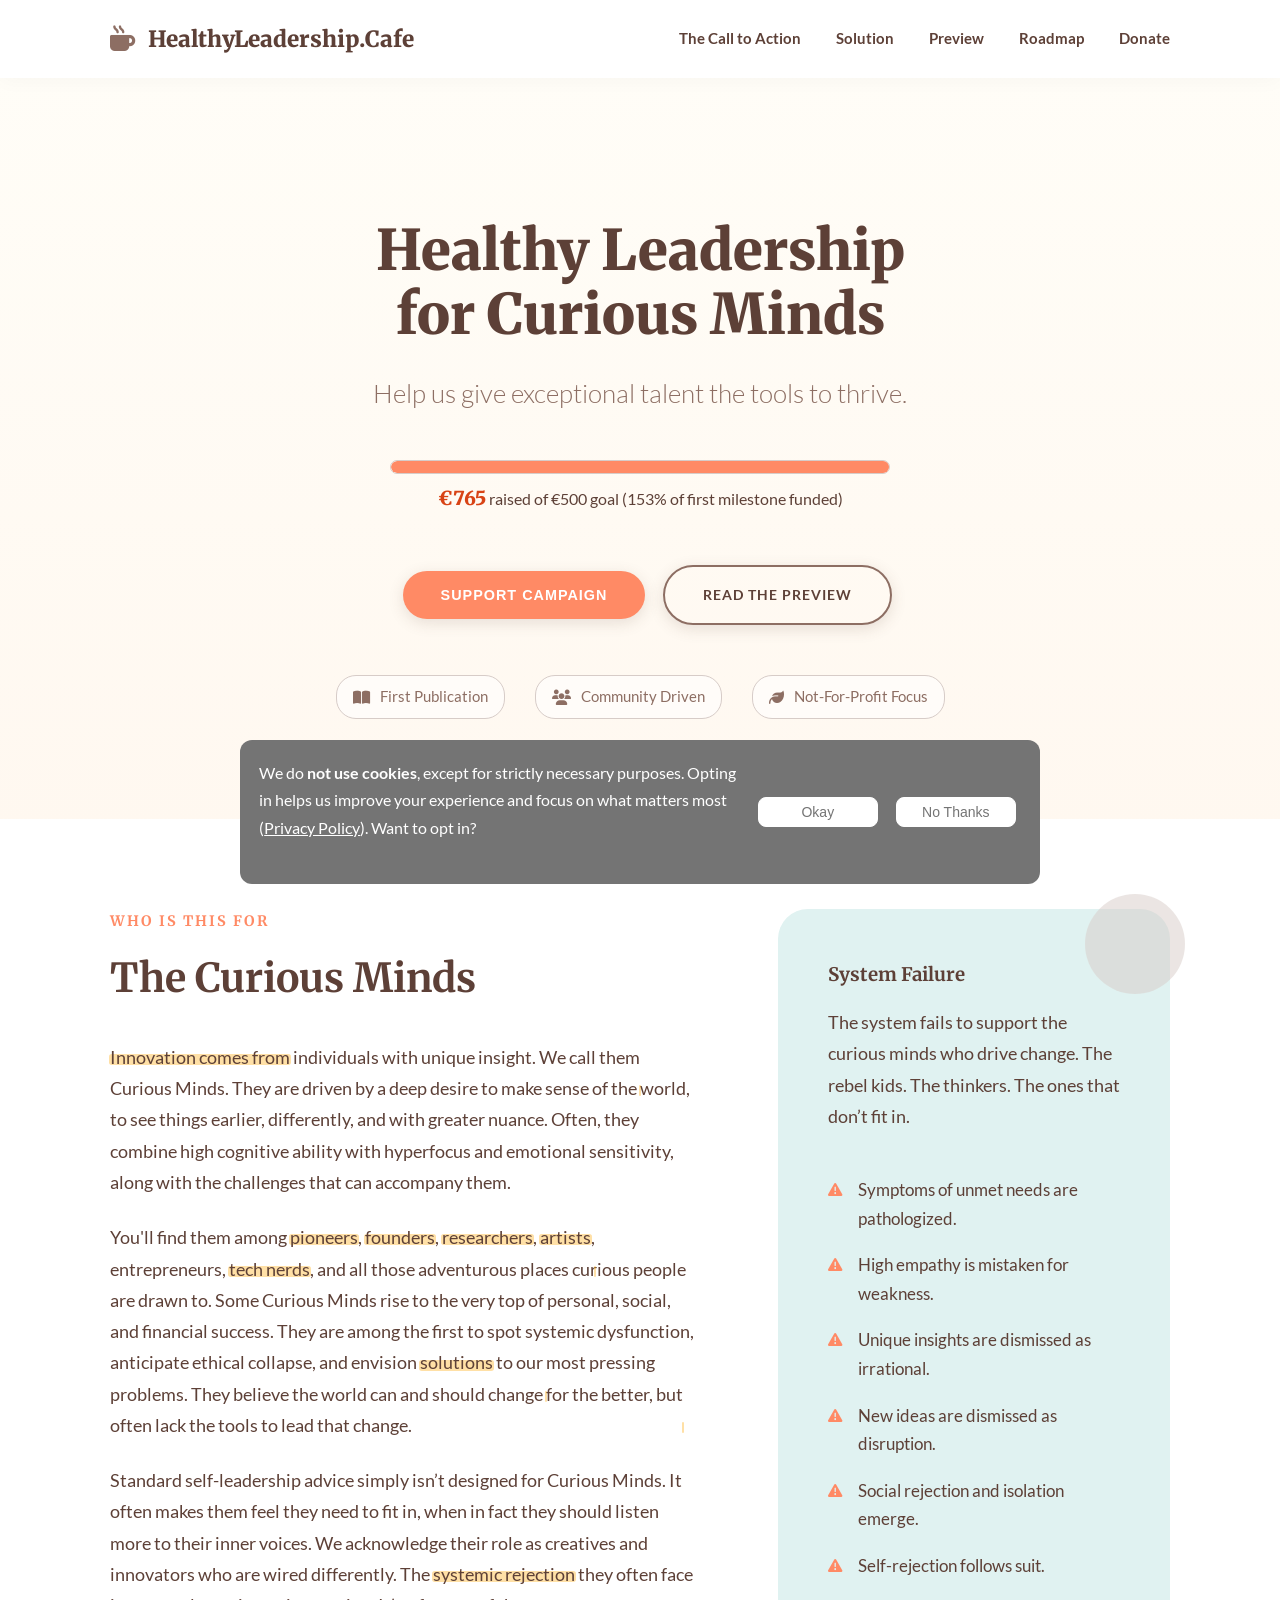
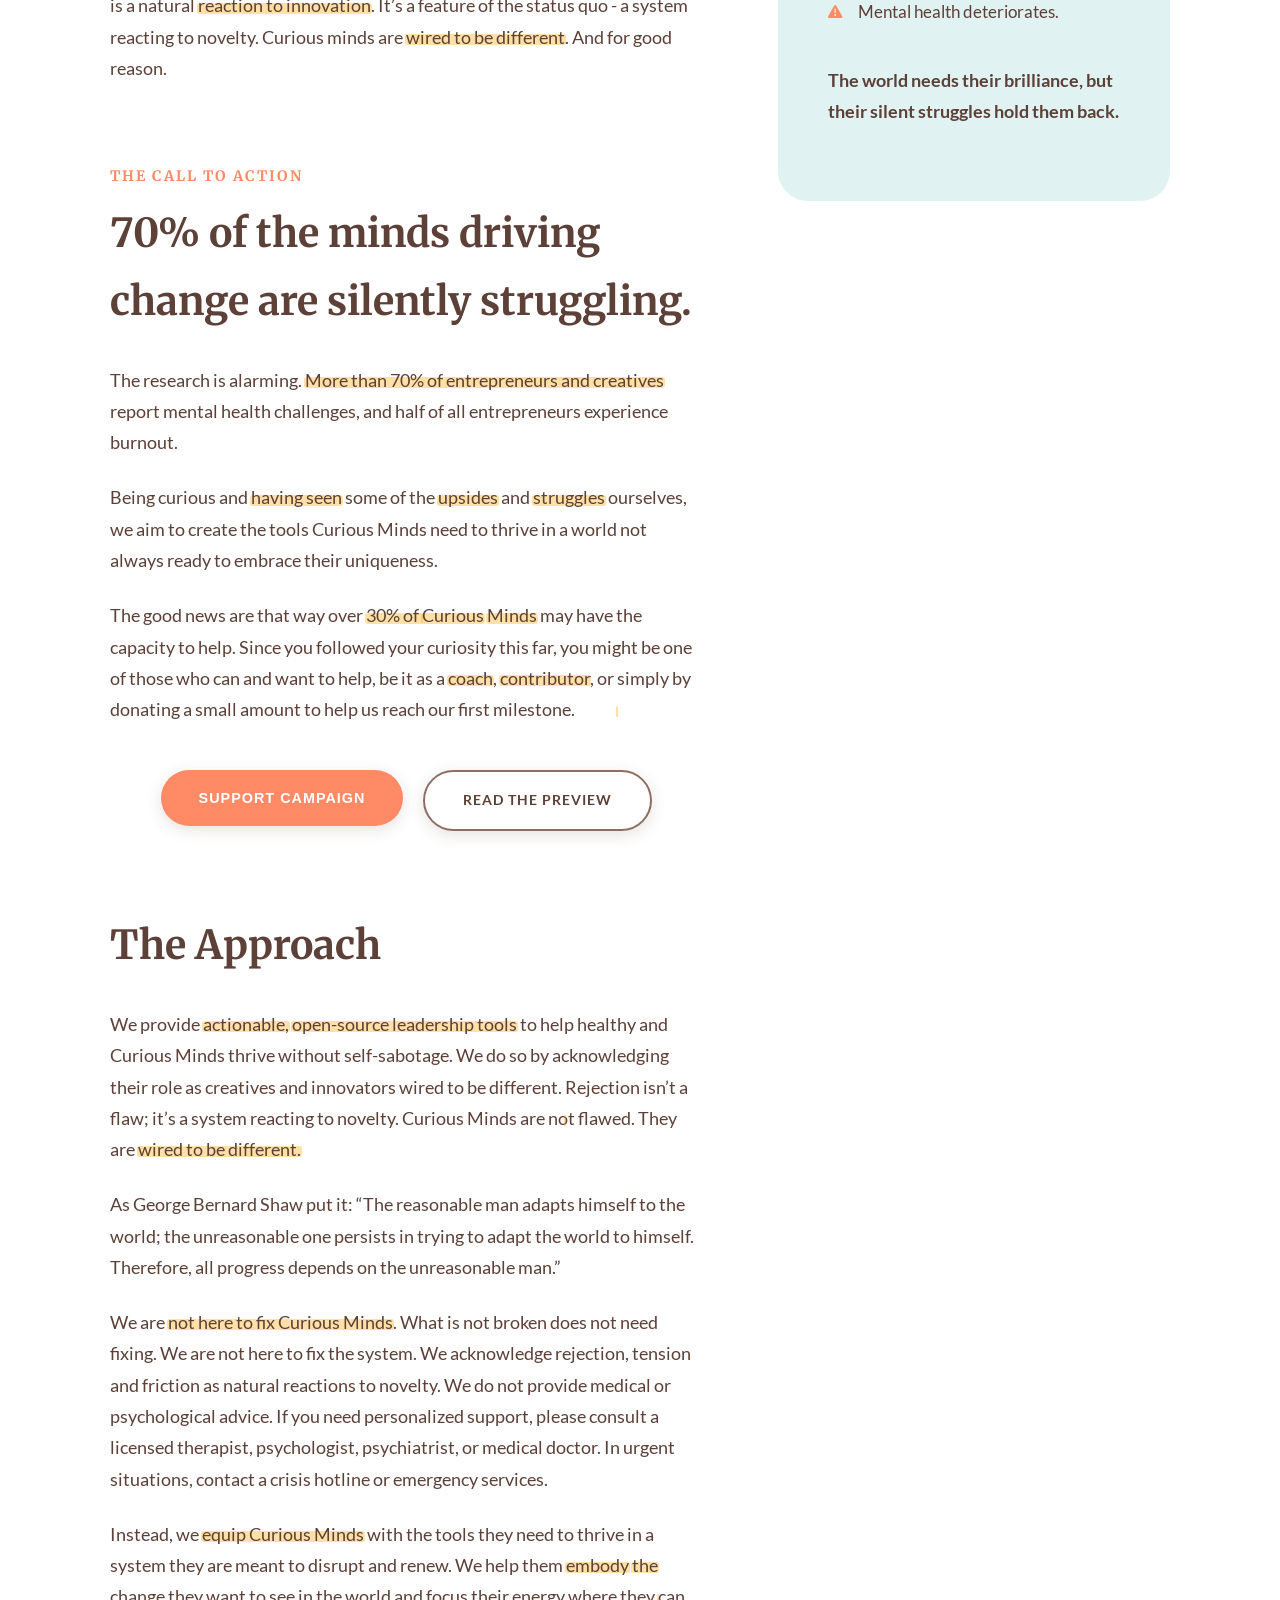
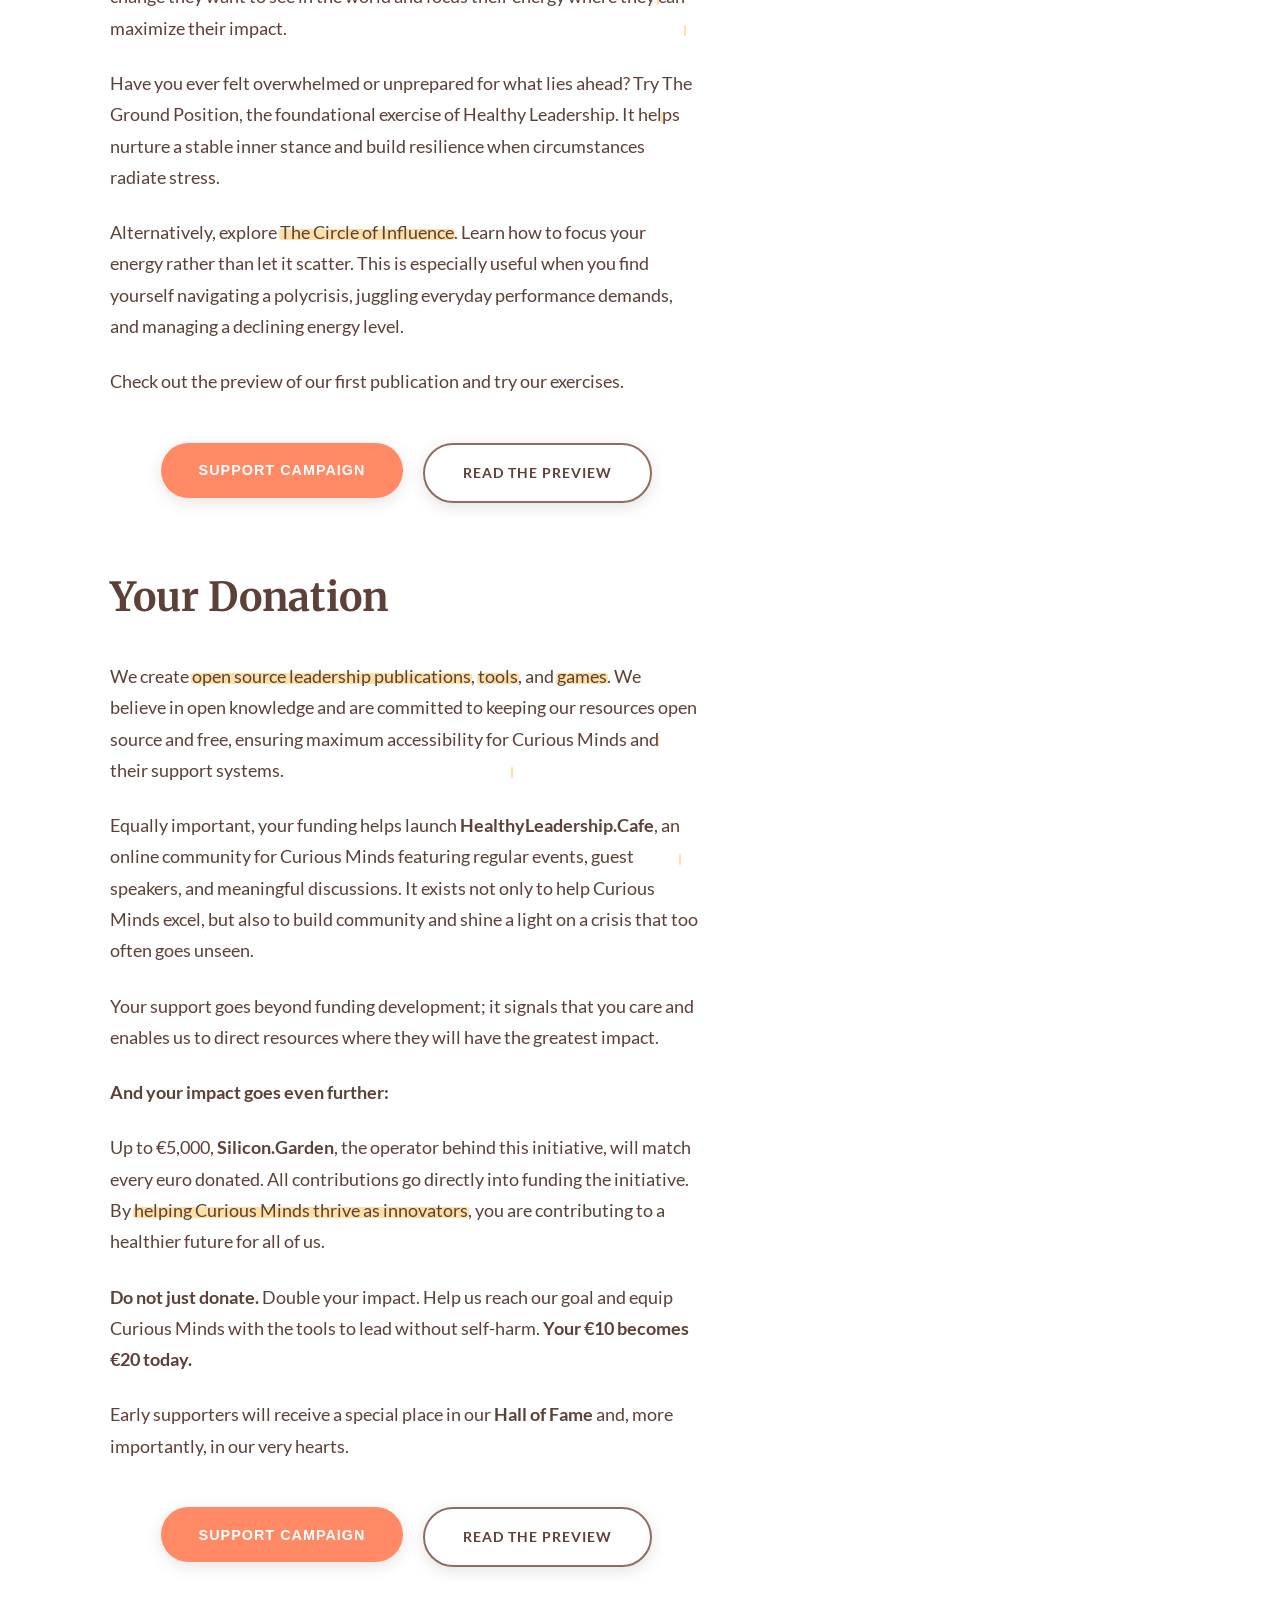
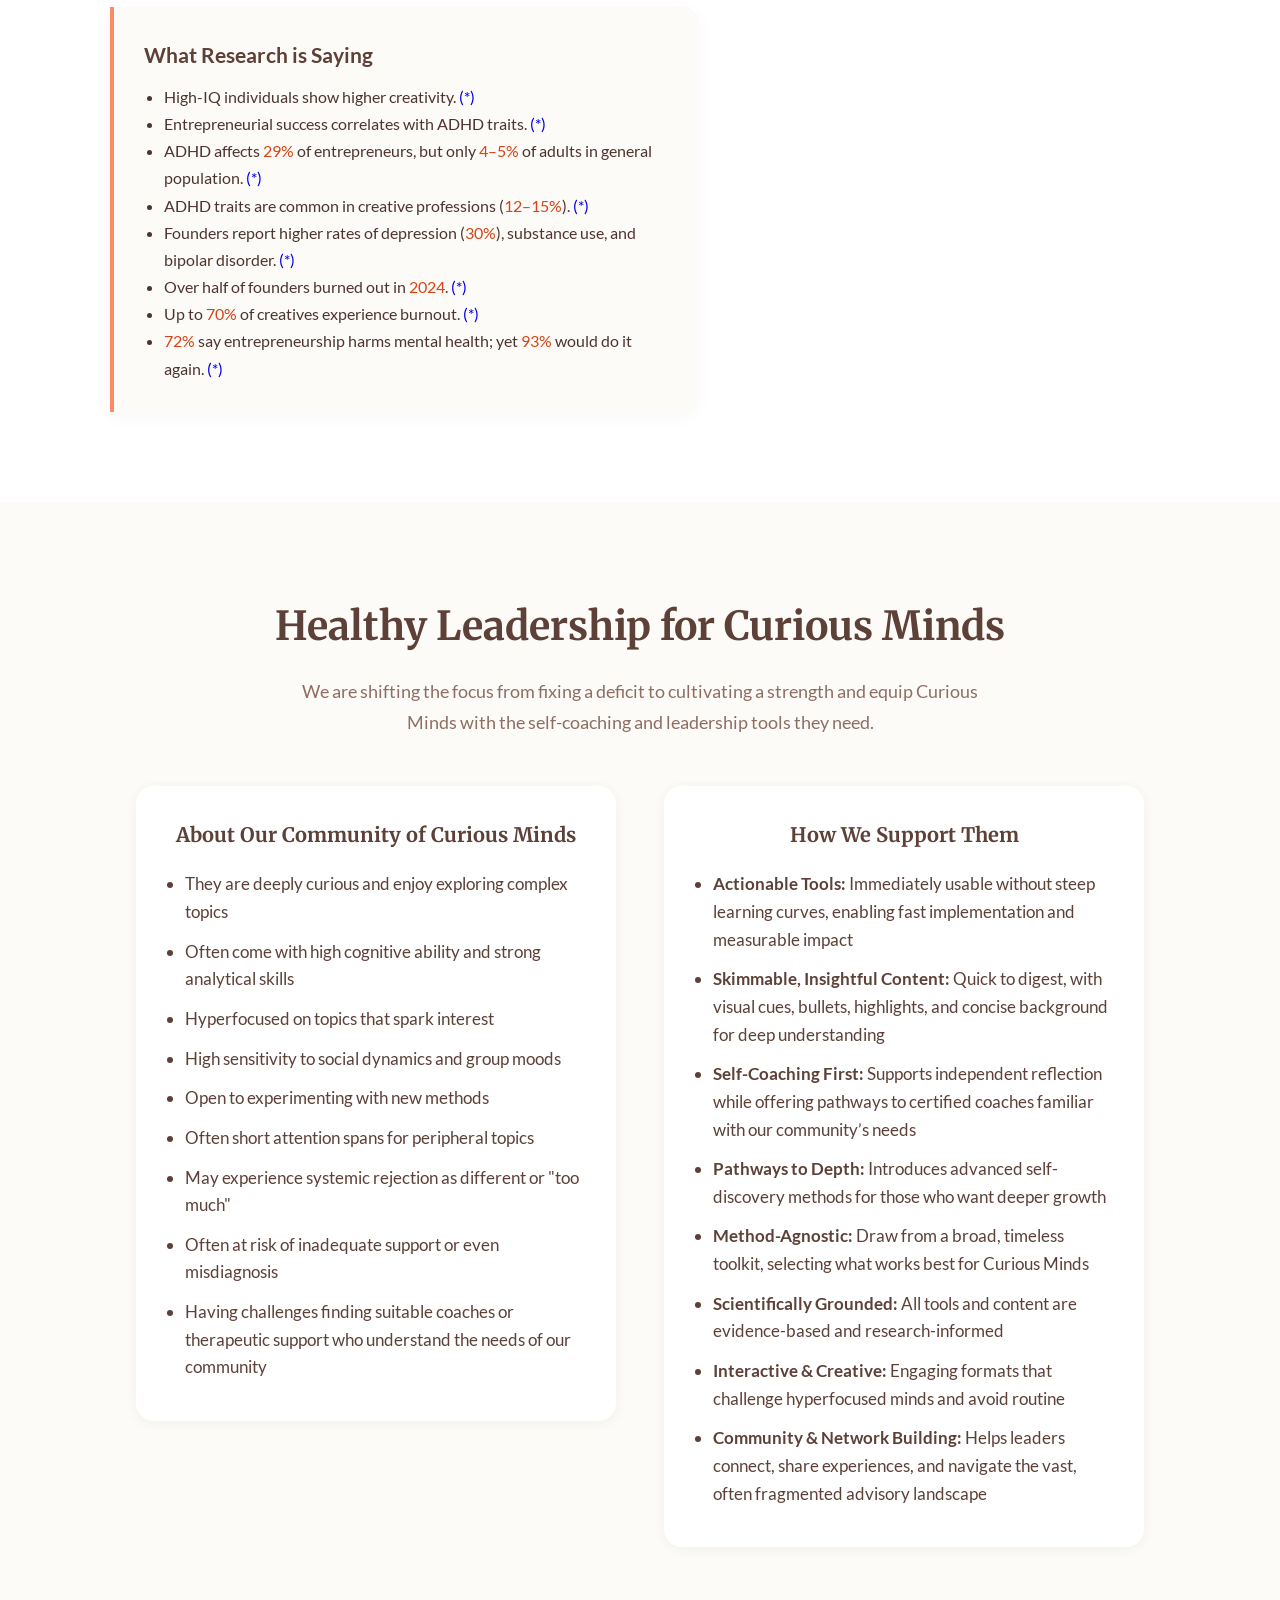
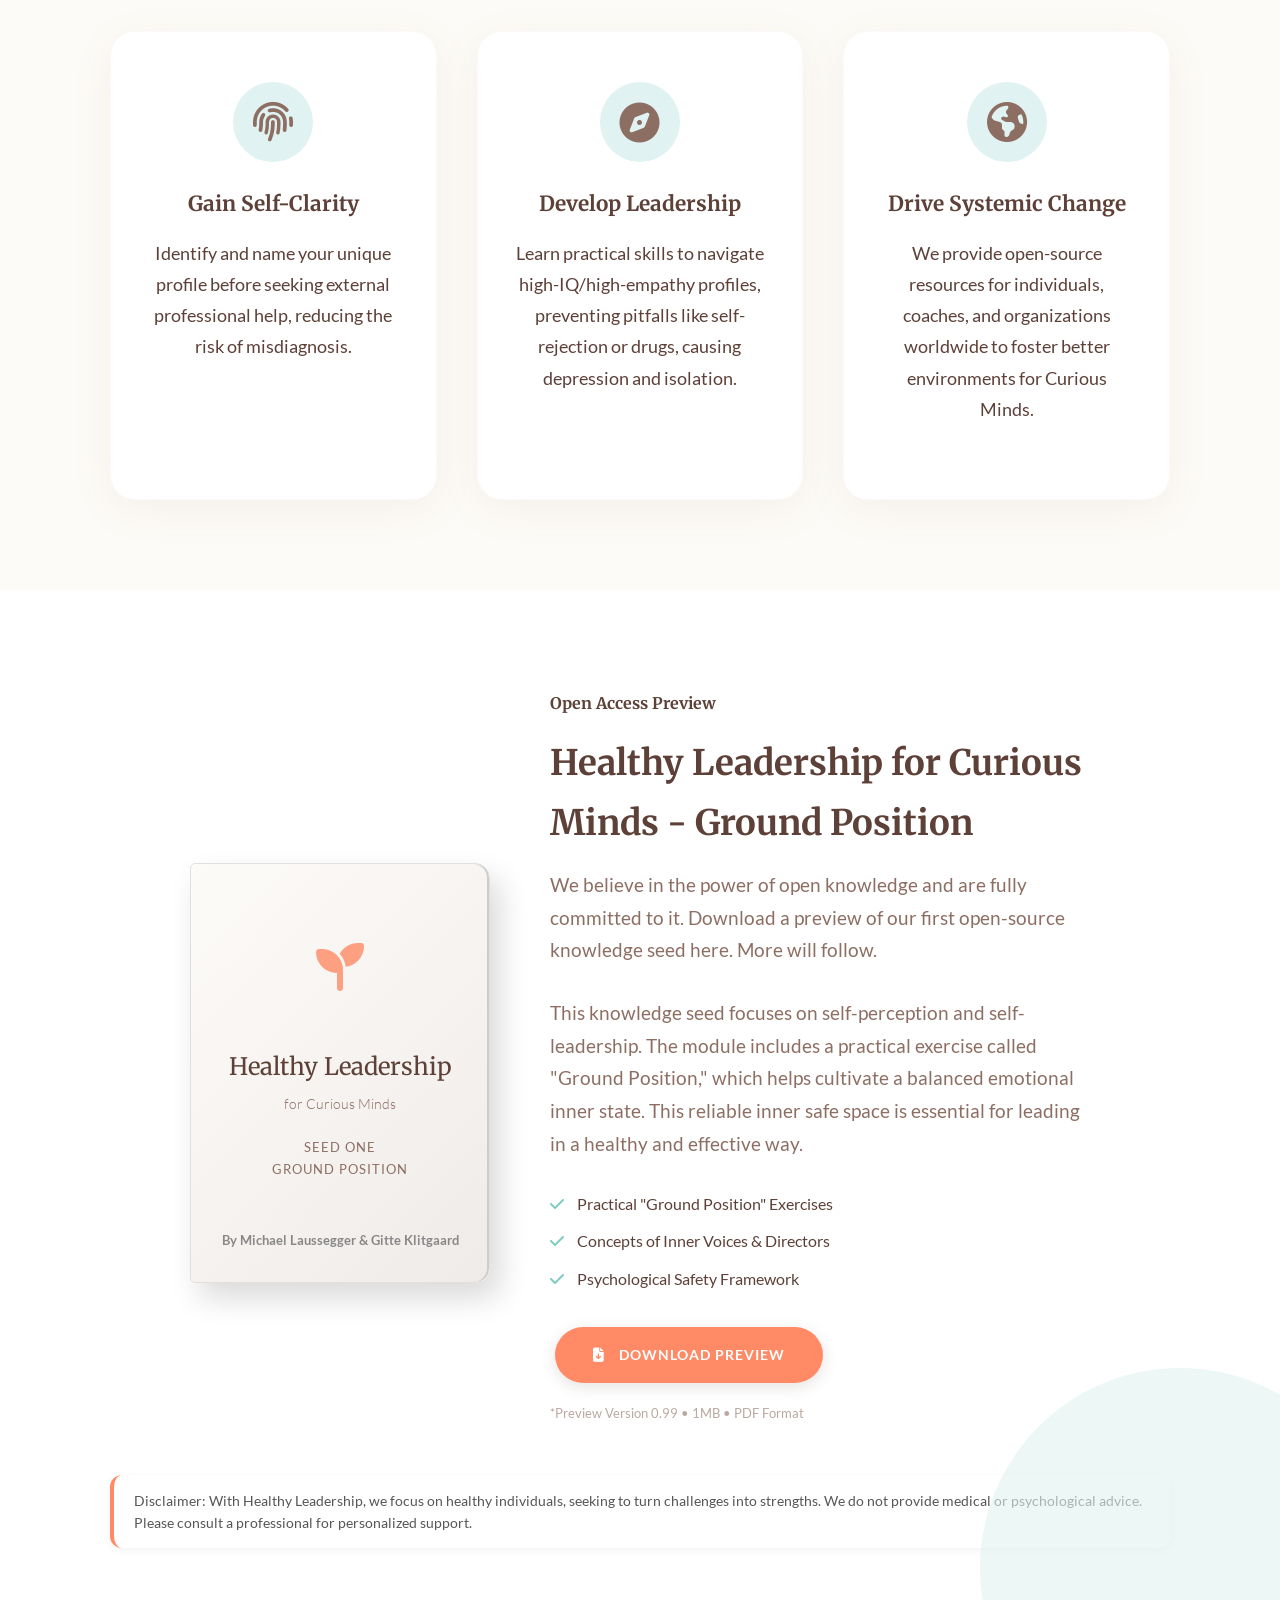
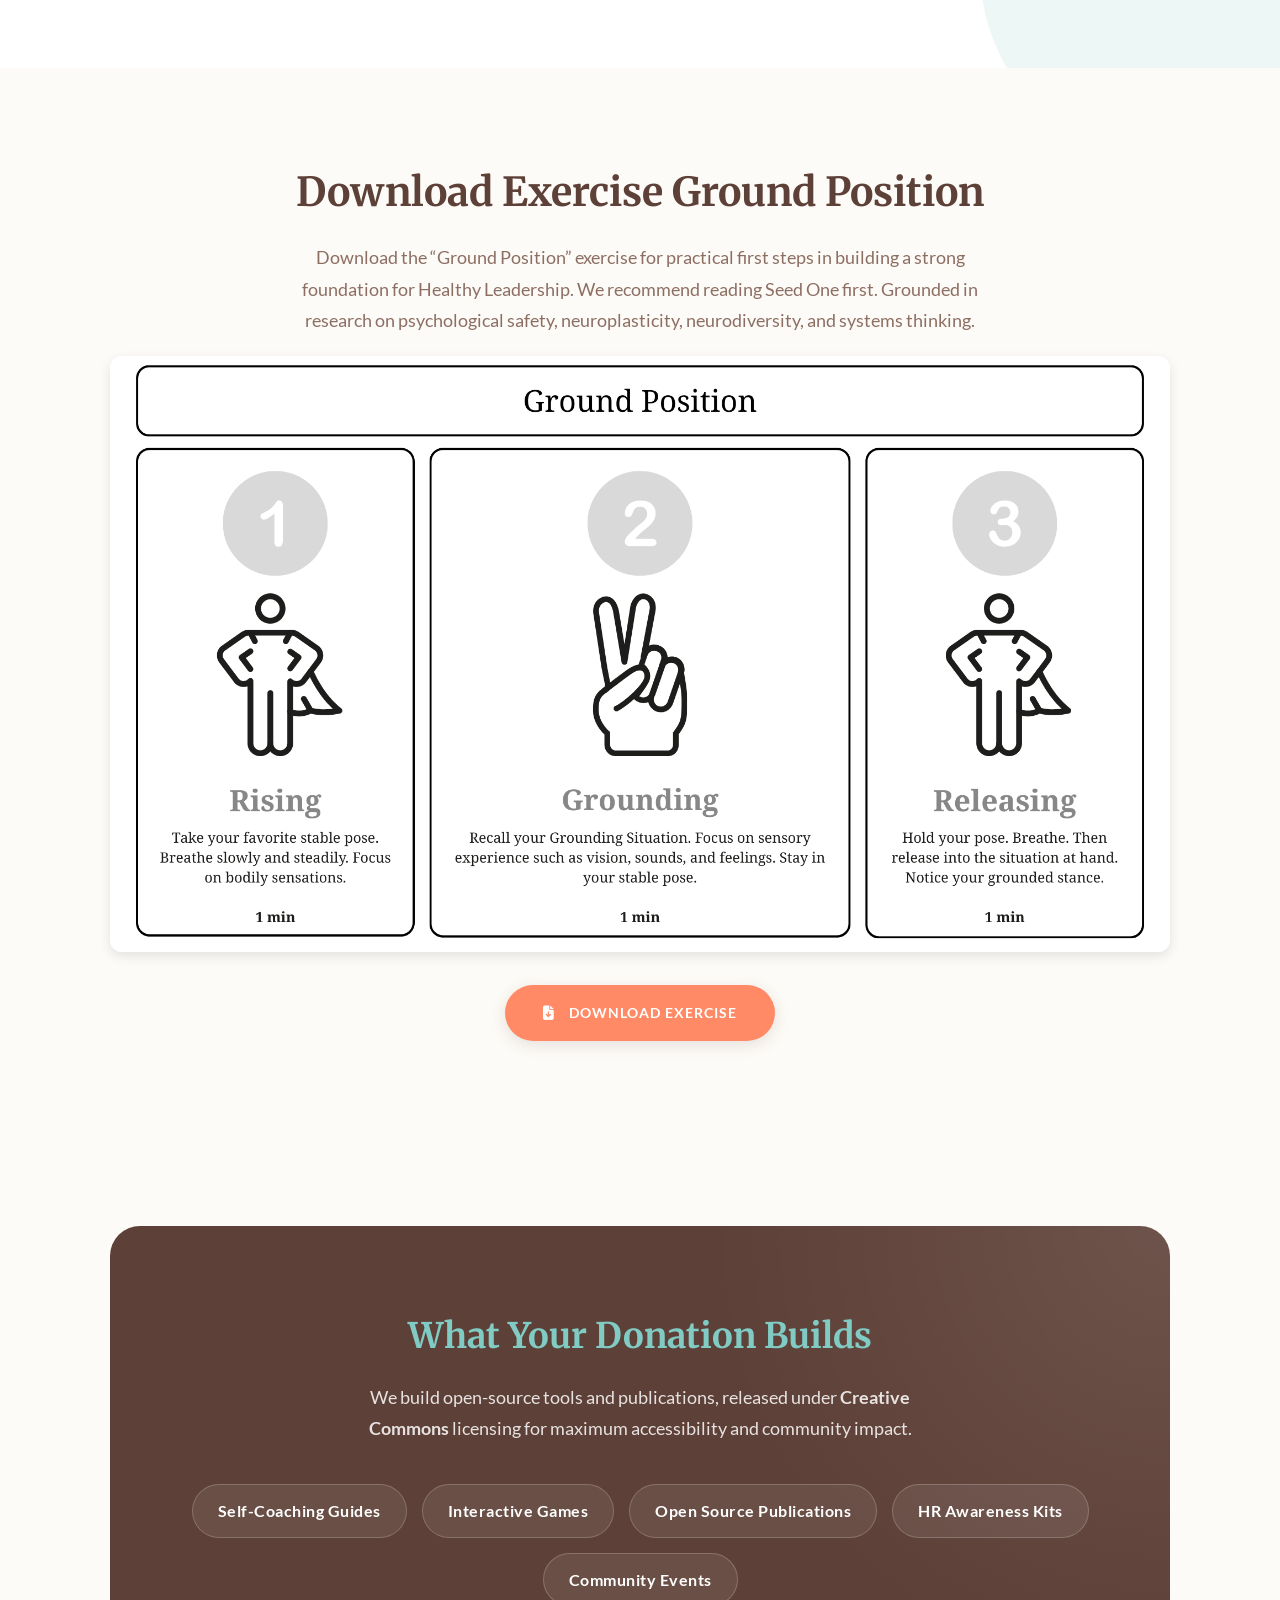
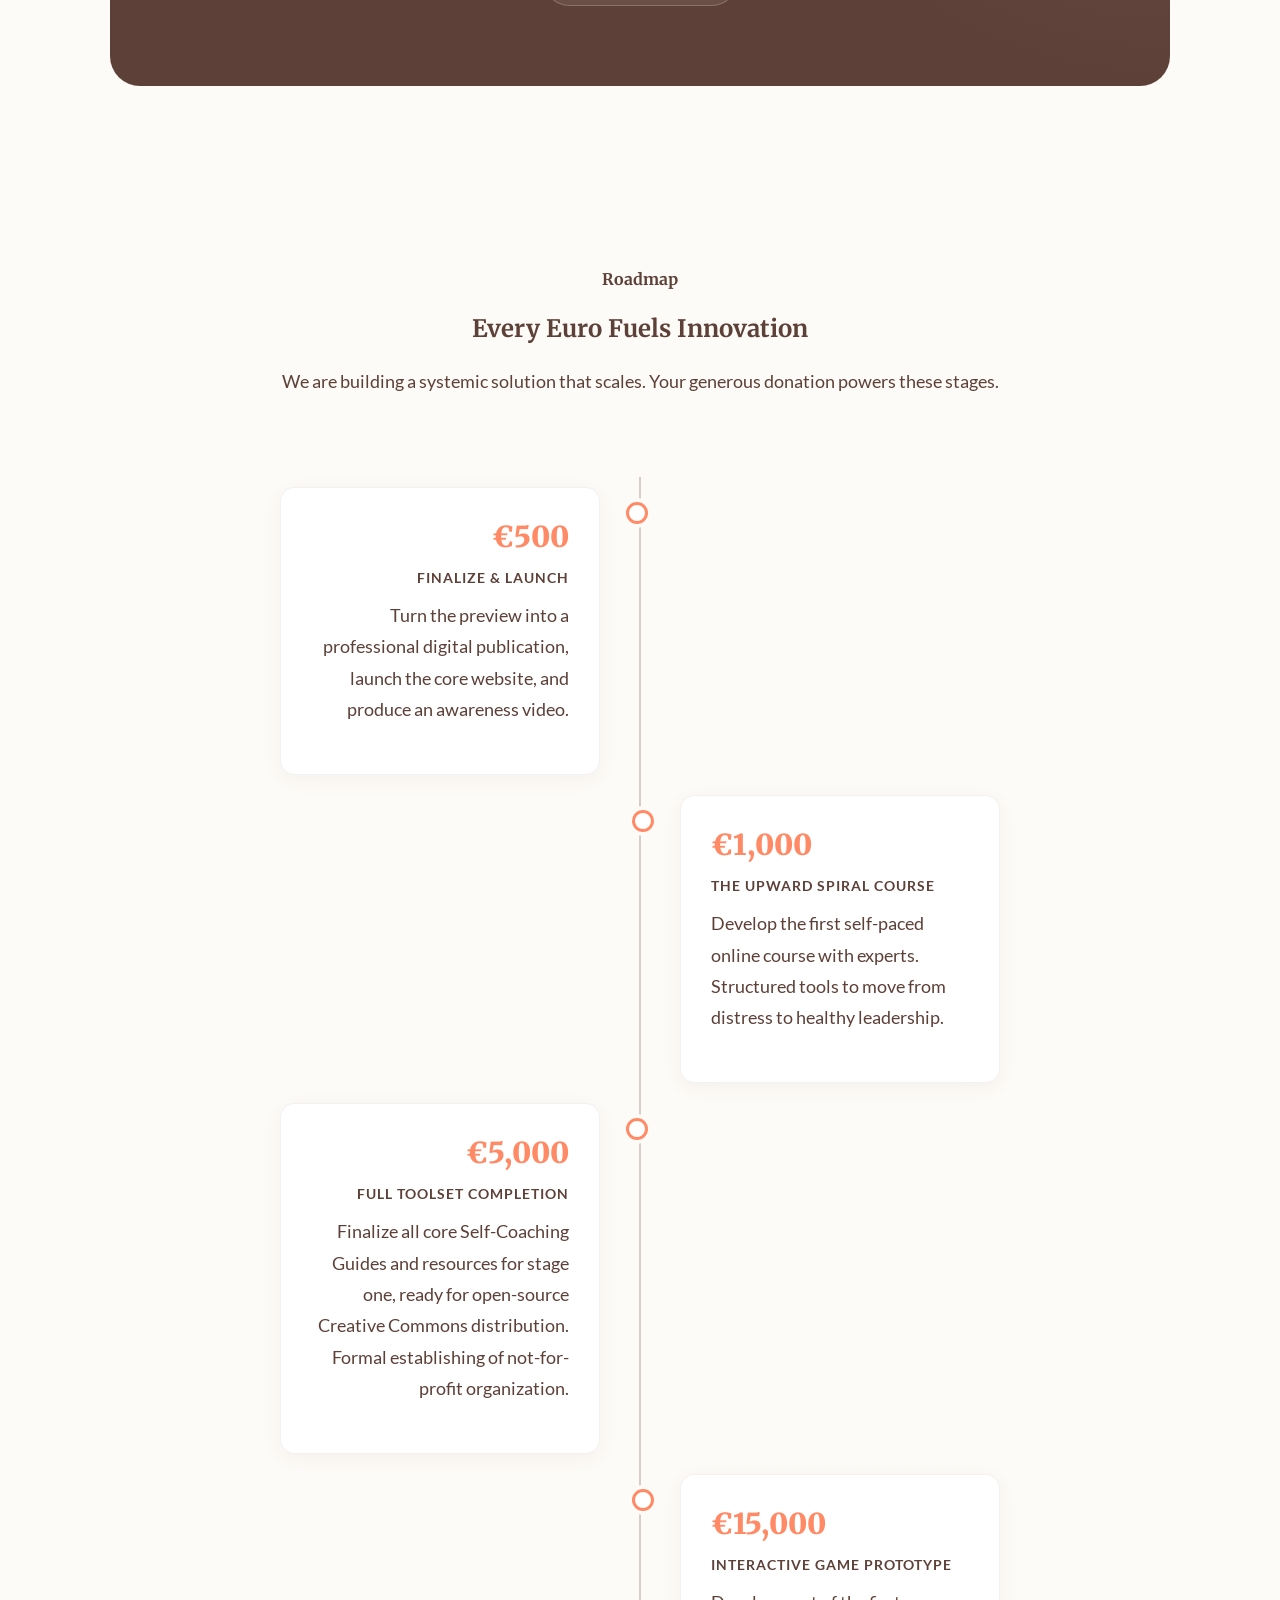
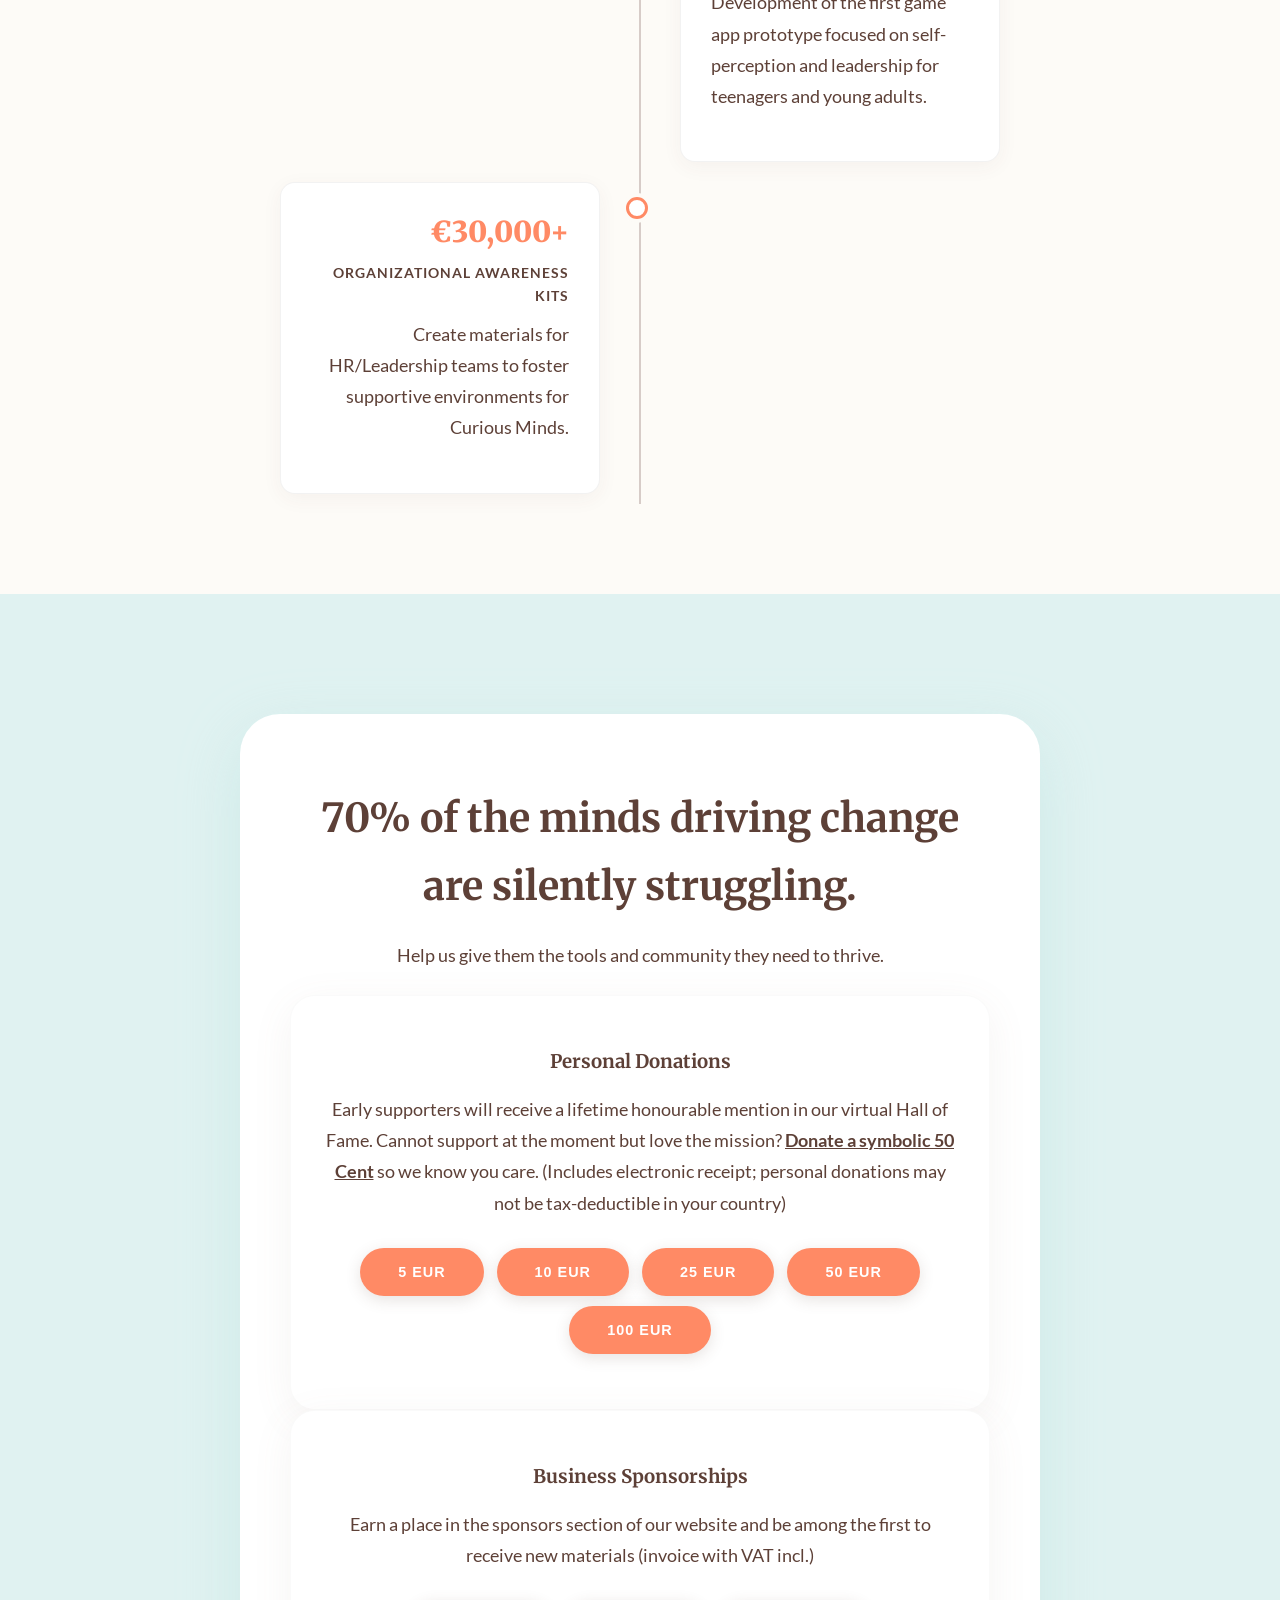
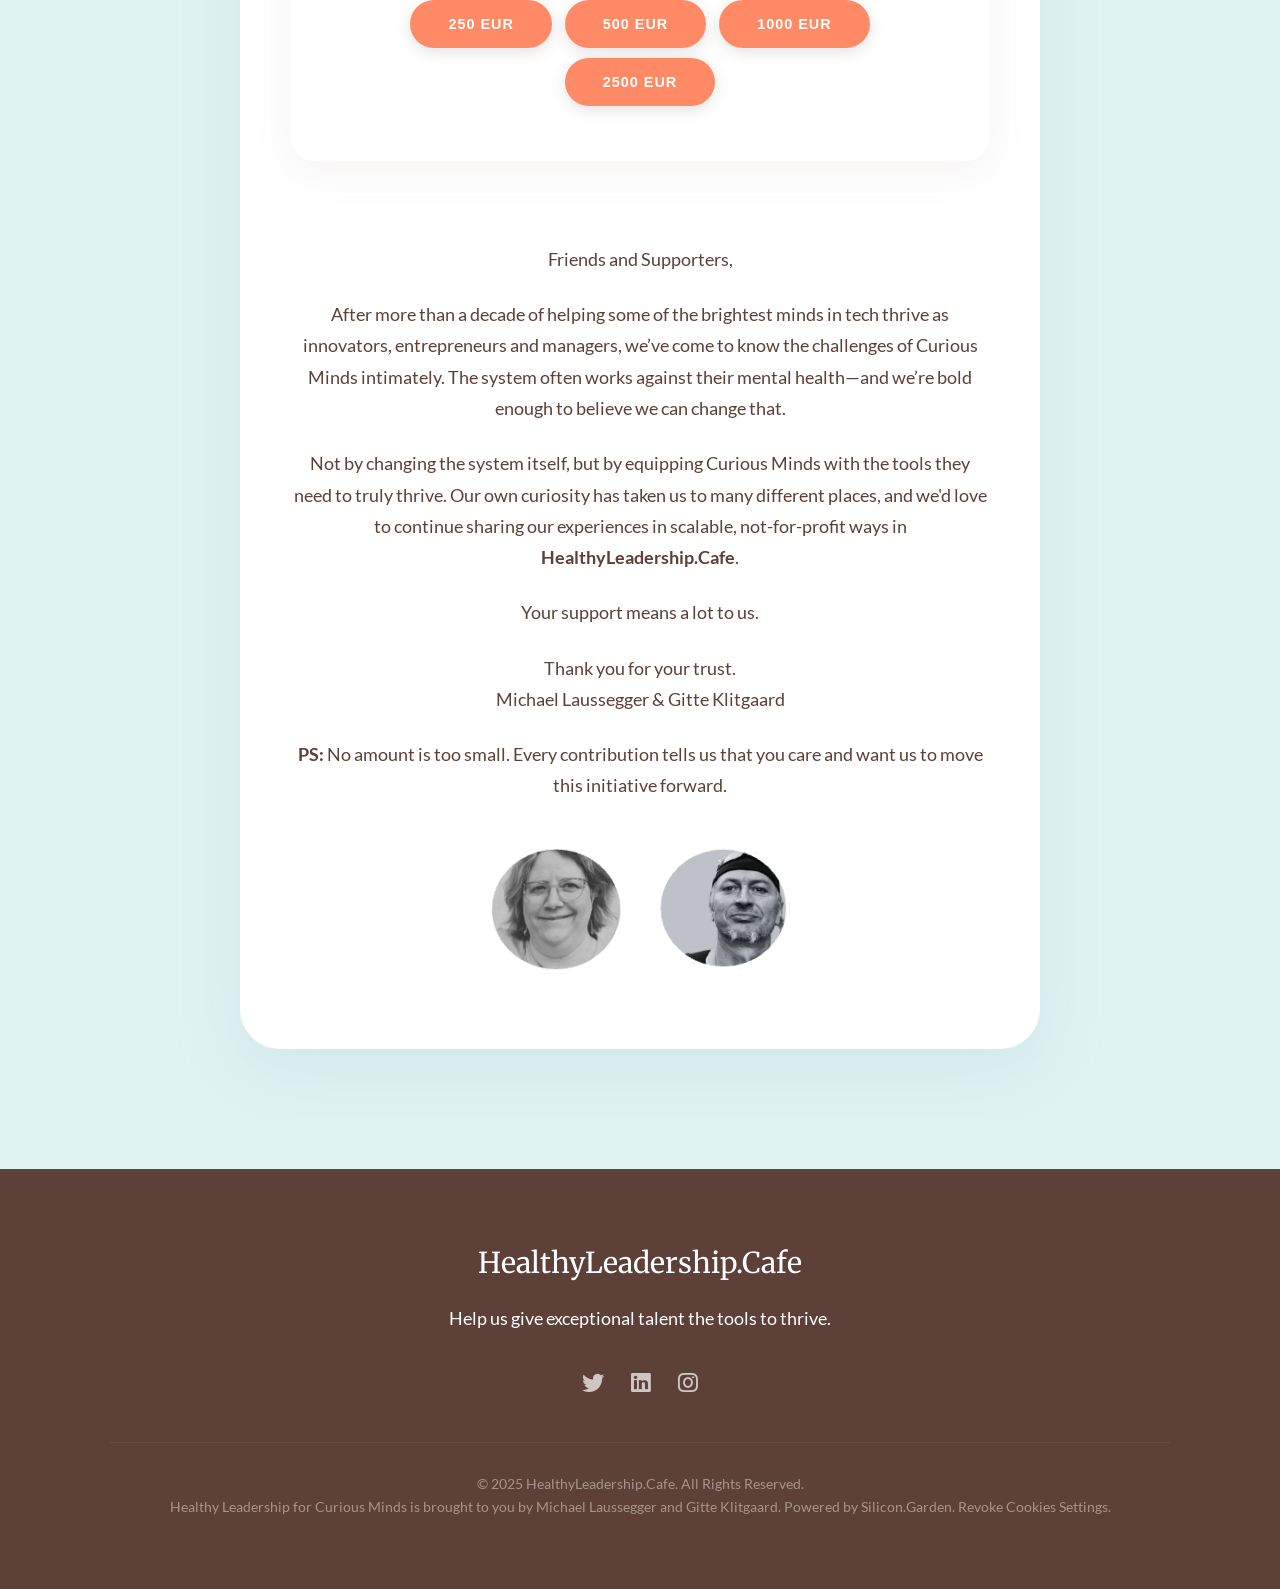
<file: index.html>
<!DOCTYPE html>
<html lang="en">
<head>
    <!-- Basic -->
    <meta charset="UTF-8">
    <meta name="viewport" content="width=device-width, initial-scale=1.0">

    <!-- SEO Core -->
    <title>HealthyLeadership.Cafe | Healthy Leadership for Curious Minds</title>
    <meta name="description" content="Support Healthy Leadership for Curious Minds. An open-source initiative providing leadership tools, publications, and community for high-IQ, high-empathy innovators.">
    <link rel="canonical" href="https://healthyleadership.cafe/">

    <!-- Language -->
    <meta http-equiv="content-language" content="en">
    <html lang="en">

    <!-- Open Graph (Facebook, LinkedIn, etc.) -->
    <meta property="og:site_name" content="HealthyLeadership.Cafe">
    <meta property="og:title" content="Healthy Leadership for Curious Minds">
    <meta property="og:description" content="Help us give exceptional talent the tools and community they need to thrive. Support open-source leadership tools publications for Curious Minds.">
    <meta property="og:type" content="website">
    <meta property="og:url" content="https://healthyleadership.cafe/">
    <meta property="og:image" content="https://healthyleadership.cafe/HealthyLeadership_SocialShare.jpg">
    <meta property="og:image:type" content="image/jpeg">
    <meta property="og:image:width" content="1200">
    <meta property="og:image:height" content="630">

    <!-- Twitter Card -->
    <meta name="twitter:card" content="summary_large_image">
    <meta name="twitter:title" content="Healthy Leadership for Curious Minds">
    <meta name="twitter:description" content="Open-source leadership tools and community for exceptional innovators.">
    <meta name="twitter:image" content="https://healthyleadership.cafe/HealthyLeadership_SocialShare.jpg">

    <!-- Robots -->
    <meta name="robots" content="index, follow">
    <meta name="googlebot" content="index, follow">

    <!-- Theme / UX -->
    <meta name="theme-color" content="#1f2933">

    <!-- Fonts 
    <link rel="preconnect" href="https://fonts.googleapis.com">
    <link rel="preconnect" href="https://fonts.gstatic.com" crossorigin>
    <link href="https://fonts.googleapis.com/css2?family=Lato:wght@300;400;700&family=Merriweather:ital,wght@0,300;0,700;0,900;1,400&display=swap" rel="stylesheet">
    -->

    <!-- Icons -->
    <link rel="stylesheet"
          href="https://cdnjs.cloudflare.com/ajax/libs/font-awesome/6.4.0/css/all.min.css"
          media="print"
          onload="this.media='all'">

    <!-- Styles -->
    <link rel="stylesheet" href="styles.css">

    <!-- Structured Data: Organization -->
    <script type="application/ld+json">
    {
      "@context": "https://schema.org",
      "@type": "Organization",
      "name": "HealthyLeadership.Cafe",
      "url": "https://healthyleadership.cafe/",
      "logo": "https://healthyleadership.cafe/logo.png",
      "founder": [
        { "@type": "Person", "name": "Michael Laussegger" },
        { "@type": "Person", "name": "Gitte Klitgaard" }
      ]
    }
    </script>

    <!-- Structured Data: Website -->
    <script type="application/ld+json">
    {
      "@context": "https://schema.org",
      "@type": "WebSite",
      "name": "Healthy Leadership for Curious Minds",
      "url": "https://healthyleadership.cafe/"
    }
    </script>
</head>

<body>

    <!-- Header -->
    <header>
        <div class="container">
            <nav>
                <div class="logo">
                    <i class="fa-solid fa-mug-hot"></i>
                    HealthyLeadership.Cafe
                </div>
                <div class="mobile-menu-btn" onclick="toggleMenu()">
                    <i class="fa-solid fa-bars"></i>
                </div>
                <div class="nav-links" id="navLinks">
                    <a href="#crisis" onclick="toggleMenu()">The Call to Action</a>
                    <a href="#solution" onclick="toggleMenu()">Solution</a>
                    <a href="#download" onclick="toggleMenu()">Preview</a>
                    <a href="#funding" onclick="toggleMenu()">Roadmap</a>
                    <a href="#cta-section" class="text-highlight">Donate</a>
                </div>
            </nav>
        </div>
    </header>

    <!-- Hero Section -->
    <section class="hero">
        <div class="container">
            <h1>Healthy Leadership<br>
            for Curious Minds</h1>
            <h2>Help us give exceptional talent the tools to thrive.</h2>
            
            <!-- Funding Progress Tracker -->
            <div class="funding-tracker">
                <div class="progress-bar-bg">
                    <!-- 350 is 70% of 500 -->
                    <div class="progress-bar-fill" style="width: 143%;"></div>
                </div>
                <div class="funding-stats">
                    <span class="raised-amount">€765</span> 
                    <span class="goal-context">raised of €500 goal (153% of first milestone funded)</span>
                </div>
            </div>

            <div style="margin-top: 30px;">
                <button onclick="document.getElementById('cta-section').scrollIntoView({ behavior: 'smooth' })" class="btn btn-primary" style="margin-top: 15px;margin-right: 15px;margin-left: 15px;">Support Campaign</button>
                <a href="#download" class="btn btn-outline" style="margin-top: 15px">Read The Preview</a>
            </div>
            
            <div class="hero-badges">
                <span><i class="fa-solid fa-book-open"></i> First Publication</span>
                <span><i class="fa-solid fa-users"></i> Community Driven</span>
                <span><i class="fa-solid fa-leaf"></i> Not-For-Profit Focus</span>
            </div>
        </div>
    </section>

    <!-- The Crisis Section -->
    <section id="crisis" class="crisis">
        <div class="container">
            <div class="crisis-grid">
                <div class="crisis-content">

                    <h4>Who is this for</h4>

                    <h2>
                    <strong>The Curious Minds</strong>
                    </h2>

                    <p>
                    <span class="highlight-marker">Innovation comes from</span> individuals with unique insight. We call them <span class="highlight-marker">Curious Minds</span>. 
                    They are driven by a deep desire to make sense of the world, to see things earlier, differently, 
                    and with greater nuance. Often, they combine high cognitive ability with hyperfocus and emotional sensitivity, 
                    along with the challenges that can accompany them.
                    </p>

                    <p>
                    You'll find them among <span class="highlight-marker">pioneers</span>, 
                    <span class="highlight-marker">founders</span>, 
                    <span class="highlight-marker">researchers</span>, <span class="highlight-marker">artists</span>, 
                    <span class="highlight-marker">entrepreneurs</span>, <span class="highlight-marker">tech nerds</span>, 
                    and all those adventurous places curious people are drawn to. Some Curious Minds rise to the very
                    top of personal, social, and financial success. 
                    They are among the first to spot systemic dysfunction, anticipate ethical collapse, and envision
                     <span class="highlight-marker">solutions</span> 
                    to our <span class="highlight-marker">most pressing problems.</span> They believe the world can and 
                    should change for the better, but <span class="highlight-marker">often lack the tools to lead</span> 
                    that change.
                    </p>

                    <p>
                        Standard self-leadership advice simply isn’t designed for Curious Minds. It often makes them feel 
                        they need to fit in, when in fact they should listen more to their inner voices. 

                        We acknowledge their role as creatives and innovators who are wired differently. 
                        The <span class="highlight-marker">systemic rejection</span> they often face
                        is a natural <span class="highlight-marker">reaction to innovation</span>. It’s a feature of the status quo - a system reacting to 
                        novelty. 

                        Curious minds are <span class="highlight-marker">wired to be different</span>. And for good reason.

                    
                    </p>

                    <h4 style="margin-top: 80px">The Call to Action</h4>

                    <h2>
                    <strong>70% of the minds driving change are silently struggling.</strong>
                    </h2>

                    <p>
                    The research is alarming. <span class="highlight-marker">More than 70% of entrepreneurs and creatives</span> report mental health challenges, 
                    and half of all entrepreneurs experience burnout. 
                    </p>

                    <p>
                    Being curious and <span class="highlight-marker">having seen</span> some of the <span class="highlight-marker">upsides</span> and <span class="highlight-marker">struggles</span> ourselves, we aim to create the tools 
                    Curious Minds need to thrive in a world not always ready to embrace their uniqueness.
                    </p>

                    <p>
                    The good news are that way over <span class="highlight-marker">30% of 
                    </span> <span class="highlight-marker">Curious</span> <span class="highlight-marker">Minds</span> 
                    may have the capacity to help</span>. Since you followed your curiosity this far, you might be one 
                    of those who can and want to help, be it as a <span class="highlight-marker">coach</span>, 
                    <span class="highlight-marker">contributor</span>, or <span class="highlight-marker">simply by donating</span>
                    a small amount to help us reach our first milestone. 
        
                    </p>


                    <div style="margin-top: 30px; margin-bottom: 80px; display: flex; justify-content: center; gap: 15px; flex-wrap: wrap;">
                        <button
                            onclick="document.getElementById('cta-section').scrollIntoView({ behavior: 'smooth' })"
                            class="btn btn-primary"
                            style="margin-top: 15px;">
                            Support Campaign
                        </button>

                        <a href="#download" class="btn btn-outline" style="margin-top: 15px;">
                            Read The Preview
                        </a>
                    </div>



                    <h2>The Approach</h2>

                    <p>
                    We provide <span class="highlight-marker">actionable,</span> <span class="highlight-marker">open-source leadership 
                    tools</span> to help healthy and Curious Minds thrive without self-sabotage. 
                    
                    We do so by acknowledging their role as creatives and innovators wired to be different.
                    <span class="highlight-marker">Rejection isn’t a flaw;</span> it’s a system reacting to novelty. Curious Minds are not flawed.
                    They are <span class="highlight-marker">wired to be different.</span>
                    </p>

                    <p>
                    As George Bernard Shaw put it: “The reasonable man adapts himself to the world; the 
                    unreasonable one persists in trying to adapt the world to himself. Therefore, all 
                    progress depends on the unreasonable man.”
                    </p>

                    <p>
                    We are <span class="highlight-marker">not here to fix Curious Minds</span>. 
                    What is not broken does not need fixing. We are
                    not here to fix the system. We acknowledge rejection, tension and friction as natural reactions to novelty.
                    We do not provide medical or psychological advice. If you need personalized support, please consult a licensed 
                    therapist, psychologist, psychiatrist, or medical doctor. In urgent situations, contact a crisis hotline or 
                    emergency services.
                    </p>

                    <p>
                    Instead, we <span class="highlight-marker">equip Curious Minds</span> with the tools they need to thrive</span> 
                    in a system they are meant to disrupt and renew. We help them <span class="highlight-marker">embody</span> 
                    <span class="highlight-marker">the</span> <span class="highlight-marker">change</span> they want to see in the world
                    and focus their energy where they can <span class="highlight-marker">maximize their impact</span>. 
                    </p>

                    <p>
                    Have you ever felt overwhelmed or unprepared for what lies ahead? 
                    Try <span class="highlight-marker">The Ground Position</span>, the foundational exercise of Healthy Leadership. 
                    It helps nurture a stable inner stance and build resilience 
                    when circumstances radiate stress.
                    </p>

                    <p>
                    Alternatively, explore <span class="highlight-marker">The Circle of Influence</span>. Learn how to focus your energy rather 
                    than let it scatter. This is especially useful when you find yourself navigating a 
                    polycrisis, juggling everyday performance demands, and managing a declining energy 
                    level.
                    </p>

                    <p>
                    Check out the preview of our first publication 
                    and try our exercises.
                    </p>

                    <div style="margin-top: 30px; margin-bottom: 60px; display: flex; justify-content: center; gap: 15px; flex-wrap: wrap;">
                        <button
                            onclick="document.getElementById('cta-section').scrollIntoView({ behavior: 'smooth' })"
                            class="btn btn-primary"
                            style="margin-top: 15px;">
                            Support Campaign
                        </button>

                        <a href="#download" class="btn btn-outline" style="margin-top: 15px;">
                            Read The Preview
                        </a>
                    </div>


                    <h2>Your Donation</h2>

                    <p>
                    We create <span class="highlight-marker">open source leadership publications</span>, 
                    <span class="highlight-marker">tools</span>, 
                    and <span class="highlight-marker">games</span>.
                    We believe in open knowledge and are committed to keeping our
                    resources <span class="highlight-marker">open source and free</span>, 
                    ensuring maximum accessibility
                    for <span class="highlight-marker">Curious Minds and their support systems</span>.
                    </p>

                    <p>
                    Equally important, your funding helps launch 
                    <strong>HealthyLeadership.Cafe</strong>, an <span class="highlight-marker">online community for 
                    Curious Minds</span> featuring regular events, guest speakers, and 
                    meaningful discussions. It exists not only to help Curious Minds
                     excel, but also to build community and shine a light on a crisis 
                     that too often goes unseen.
                    </p>

                    <p>
                    Your support goes beyond funding development; it signals that you care 
                    and enables us to direct resources where they will have the greatest impact.                    </p>

                    <p>
                    <strong>And your impact goes even further:</strong>
                    </p>

                    <p>
                    Up to €5,000, <strong>Silicon.Garden</strong>, the operator behind
                    this initiative, will match every euro donated.
                    All contributions go directly into funding the initiative.
                    By <span class="highlight-marker">helping Curious Minds thrive as innovators</span>,
                    you are contributing to a healthier future for all of us.
                    </p>

                    <p>
                    <strong>Do not just donate.</strong>
                    Double your impact.
                    Help us reach our goal and equip Curious Minds with the tools
                    to lead without self-harm.
                    <strong>Your €10 becomes €20 today.</strong>
                    </p>

                    <p>
                    Early supporters
                    will receive a special place in our
                    <strong>Hall of Fame</strong>
                    and, more importantly, in our very hearts.
                    </p>


                    <div style="margin-top: 30px; display: flex; justify-content: center; gap: 15px; flex-wrap: wrap;">
                        <button
                            onclick="document.getElementById('cta-section').scrollIntoView({ behavior: 'smooth' })"
                            class="btn btn-primary"
                            style="margin-top: 15px;">
                            Support Campaign
                        </button>

                        <a href="#download" class="btn btn-outline" style="margin-top: 15px;">
                            Read The Preview
                        </a>
                    </div>
                    <div class="stat-box">
                        <strong>What Research is Saying</strong>
                                
                                <ul class="research-list">
                                    <li>High-IQ individuals show higher creativity. <a href="https://www.mdpi.com/2227-7102/15/11/1517">(*)</a></li>
                                    <li>Entrepreneurial success correlates with ADHD traits. <a href="https://link.springer.com/article/10.1007/s11365-023-00888-9">(*)</a></li>
                                    <li>ADHD affects <span class="text-highlight">29%</span> of entrepreneurs, but only <span class="text-highlight">4–5%</span> of adults in general population. <a href="https://link.springer.com/article/10.1007/s11187-018-0059-8">(*)</a></li>
                                    <li>ADHD traits are common in creative professions (<span class="text-highlight">12–15%</span>). <a href="https://sifted.eu/articles/founders-mental-health-2025?utm_source=chatgpt.com">(*)</a></li>
                                    <li>Founders report higher rates of depression (<span class="text-highlight">30%</span>), substance use, and bipolar disorder. <a href="https://link.springer.com/article/10.1007/s11187-018-0059-8">(*)</a></li>
                                    <li>Over half of founders burned out in <span class="text-highlight">2024</span>. <a href="https://sifted.eu/articles/founders-mental-health-2025?utm_source=chatgpt.com">(*)</a></li>
                                    <li>Up to <span class="text-highlight">70%</span> of creatives experience burnout. <a href="https://www.nevernotcreative.org/mentally-healthy-2024-survey">(*)</a></li>
                                    <li><span class="text-highlight">72%</span> say entrepreneurship harms mental health; yet <span class="text-highlight">93%</span> would do it again. <a href="https://www.forbes.com/sites/annefield/2023/04/29/startup-founders-report-entrepreneurship-is-taking-a-toll-on-their-mental-health/?utm_source=chatgpt.com">(*)</a></li>
                                </ul>
                    </div>
                </div>
                
                <div class="crisis-visual">
                    <h3>System Failure</h3>
                    <p>The system fails to support the curious minds who drive change. The rebel kids. The thinkers. The ones that don’t fit in.</p>
                    <ul>
                        <li>Symptoms of unmet needs are pathologized.</li>
                        <li>High empathy is mistaken for weakness.</li>
                        <li>Unique insights are dismissed as irrational.</li>
                        <li>New ideas are dismissed as disruption.</li>
                        <li>Social rejection and isolation emerge.</li>
                        <li>Self-rejection follows suit.</li>
                        <li>Mental health deteriorates.</li>
                    </ul>
                    <p style="margin-top:20px; font-weight:bold;">The world needs their brilliance, but their silent struggles hold them back.</p>
                </div>
            </div>
        </div>
    </section>

    <!-- The Solution Section -->
    <section id="solution" class="solution">
        <div class="container">
            <h2>Healthy Leadership for Curious Minds</h2>
            <p style="max-width: 700px; margin: 0 auto; color: var(--color-latte-med);">We are shifting the focus from fixing a deficit to cultivating a strength and equip Curious Minds with the self-coaching and leadership tools they need.</p>
<div class="community-support-columns">
    <div class="community-col">
        <h3>About Our Community of Curious Minds</h3>
        <ul>
            <li>They are deeply curious and enjoy exploring complex topics</li>
            <li>Often come with high cognitive ability and strong analytical skills</li>
            <li>Hyperfocused on topics that spark interest</li>
            <li>High sensitivity to social dynamics and group moods</li>
            <li>Open to experimenting with new methods</li>
            <li>Often short attention spans for peripheral topics</li>
            <li>May experience systemic rejection as different or "too much"</li>
            <li>Often at risk of inadequate support or even misdiagnosis</li>
            <li>Having challenges finding suitable coaches or therapeutic support who understand the needs of our community</li>
        </ul>
    </div>
    <div class="community-col">
        <h3>How We Support Them</h3>
        <ul>
            <li><strong>Actionable Tools:</strong> Immediately usable without steep learning curves, enabling fast implementation and measurable impact</li>
            <li><strong>Skimmable, Insightful Content:</strong> Quick to digest, with visual cues, bullets, highlights, and concise background for deep understanding</li>
            <li><strong>Self-Coaching First:</strong> Supports independent reflection while offering pathways to certified coaches familiar with our community’s needs</li>
            <li><strong>Pathways to Depth:</strong> Introduces advanced self-discovery methods for those who want deeper growth</li>
            <li><strong>Method-Agnostic:</strong> Draw from a broad, timeless toolkit, selecting what works best for Curious Minds</li>
            <li><strong>Scientifically Grounded:</strong> All tools and content are evidence-based and research-informed</li>
            <li><strong>Interactive & Creative:</strong> Engaging formats that challenge hyperfocused minds and avoid routine</li>
            <li><strong>Community & Network Building:</strong> Helps leaders connect, share experiences, and navigate the vast, often fragmented advisory landscape</li>
        </ul>
    </div>
</div>

            <div class="solution-cards">
                <div class="card">
                    <i class="fa-solid fa-fingerprint"></i>
                    <h3>Gain Self-Clarity</h3>
                    <p>Identify and name your unique profile before seeking external professional help, reducing the risk of misdiagnosis.</p>
                </div>
                <div class="card">
                    <i class="fa-solid fa-compass"></i>
                    <h3>Develop Leadership</h3>
                    <p>Learn practical skills to navigate high-IQ/high-empathy profiles, preventing pitfalls like self-rejection or drugs, causing depression and isolation.</p>
                </div>
                <div class="card">
                    <i class="fa-solid fa-earth-americas"></i>
                    <h3>Drive Systemic Change</h3>
                    <p>We provide open-source resources for individuals, coaches, and organizations worldwide to foster better environments for Curious Minds.</p>
                </div>
            </div>
        </div>
    </section>


    <!-- NEW DOWNLOAD SECTION -->
    <section id="download" class="download-section">
        <div class="container">
            <div class="download-container">
                <div class="book-preview">
                    <!-- Pure CSS Book Cover Mockup -->
                    <div style="flex:1; display:flex; flex-direction:column; justify-content:center; align-items:center;">
                        <i class="fa-solid fa-seedling" style="font-size:3rem; color:var(--color-orange); margin-bottom:20px; opacity:0.8;"></i>
                        <div class="book-title">Healthy Leadership</div>
                        <div class="book-subtitle">for Curious Minds</div>
                        <div style="margin-top:20px; font-size:0.8rem; text-transform:uppercase; letter-spacing:1px; color:var(--color-latte-med);">Seed One<br>Ground Position</div>
                    </div>
                    <div class="book-author">By Michael Laussegger & Gitte Klitgaard</div>
                </div>

                <div class="download-content">
                    <h4>Open Access Preview</h4>
                    <h2>Healthy Leadership for Curious Minds - Ground Position</h2>
                    <p>We believe in the power of open knowledge and are fully committed to it. Download a preview of our first open-source knowledge seed here. More will follow.</p>

                    <p>This knowledge seed focuses on self-perception and self-leadership. The module includes a practical exercise called "Ground Position," which helps cultivate a balanced emotional inner state. This reliable inner safe space is essential for leading in a healthy and effective way.</p>

                    <ul style="margin-bottom:30px; color:var(--color-latte-dark);">
                        <li style="margin-bottom:10px;"><i class="fa-solid fa-check" style="color:var(--color-mint-med); margin-right:10px;"></i> Practical "Ground Position" Exercises</li>
                        <li style="margin-bottom:10px;"><i class="fa-solid fa-check" style="color:var(--color-mint-med); margin-right:10px;"></i> Concepts of Inner Voices & Directors</li>
                        <li><i class="fa-solid fa-check" style="color:var(--color-mint-med); margin-right:10px;"></i> Psychological Safety Framework</li>
                    </ul>

                    <!-- 
                         NOTE FOR USER: 
                         Replace 'Healthy Leadership.pdf' with the actual path to your file.
                    -->
                    <a href="https://github.com/michael-laussegger/healthy-leadership-for-curious-minds/blob/main/HealthyLeadership_GroundPosition.pdf" download class="btn btn-primary">
                        <i class="fa-solid fa-file-arrow-down" style="margin-right:10px;"></i> Download Preview
                    </a>
                    <p style="font-size:0.8rem; margin-top:15px; opacity:0.6;">*Preview Version 0.99 • 1MB • PDF Format</p>

                </div>
            </div>
            <div class="disclaimer-box">
                Disclaimer: With Healthy Leadership, we focus on healthy individuals, seeking to turn challenges into strengths. 
                We do not provide medical or psychological advice. Please consult a professional for personalized support.
            </div>
        </div>
    </section>

    <!-- Download Exercise  -->
    <section id="solution" class="solution">
        <div class="container">
            <h2>Download Exercise Ground Position</h2>
            <p style="max-width: 700px; margin: 0 auto; color: var(--color-latte-med);">Download the “Ground Position” exercise for practical first steps in building a strong foundation for Healthy Leadership. We recommend reading Seed One first. Grounded in research on psychological safety, neuroplasticity, neurodiversity, and systems thinking.</p>
            <img src="exercise_groundposition.png" alt="Exercise Ground Position" style="max-width:100%; border-radius:12px; box-shadow:0 4px 12px rgba(0,0,0,0.1); margin-top:20px; margin-bottom:20px;">
            <a href="https://github.com/michael-laussegger/healthy-leadership-for-curious-minds/blob/2e00bd3b6d99e4f21a8fc1bc9c22080d9c4283a2/HealthyLeadership_GroundPosition_Exercise.pdf" download class="btn btn-primary">
                        <i class="fa-solid fa-file-arrow-down" style="margin-right:10px;"></i> Download Exercise
            </a>
        </div>
    </section>


    <!-- Deliverables -->
    <section class="deliverables">
        <div class="container">
            <div class="deliverables-container">
                <h2>What Your Donation Builds</h2>
                <p>We build open-source tools and publications, released under 
                   <strong>Creative Commons</strong> licensing for maximum accessibility and community impact.
                </p>
                
                <div class="toolset-list">
                    <span class="tool-badge">Self-Coaching Guides</span>
                    <span class="tool-badge">Interactive Games</span>
                    <span class="tool-badge">Open Source Publications</span>
                    <span class="tool-badge">HR Awareness Kits</span>
                    <span class="tool-badge">Community Events</span>

                </div>
            </div>
        </div>
    </section>

    <!-- Funding Goals Roadmap -->
    <section id="funding" class="funding">
        <div class="container">
            <div class="text-center">
                <h4>Roadmap</h4>
                <h2>Every Euro Fuels Innovation</h2>
                <p>We are building a systemic solution that scales. Your generous donation powers these stages.</p>
            </div>

            <div class="timeline">
                
                <!-- €500 -->
                <div class="goal-node left">
                    <div class="goal-content">
                        <span class="goal-amount">€500</span>
                        <span class="goal-title">Finalize & Launch</span>
                        <p>Turn the preview into a professional digital publication, launch the core website, and produce an awareness video.</p>
                    </div>
                </div>

                <!-- €1,000 -->
                <div class="goal-node right">
                    <div class="goal-content">
                        <span class="goal-amount">€1,000</span>
                        <span class="goal-title">The Upward Spiral Course</span>
                        <p>Develop the first self-paced online course with experts. Structured tools to move from distress to healthy leadership.</p>
                    </div>
                </div>

                <!-- €5,000 -->
                <div class="goal-node left">
                    <div class="goal-content">
                        <span class="goal-amount">€5,000</span>
                        <span class="goal-title">Full Toolset Completion</span>
                        <p>Finalize all core Self-Coaching Guides and resources for stage one, ready for open-source Creative Commons distribution. Formal establishing of not-for-profit organization.</p>
                    </div>
                </div>

                <!-- €15,000 -->
                <div class="goal-node right">
                    <div class="goal-content">
                        <span class="goal-amount">€15,000</span>
                        <span class="goal-title">Interactive Game Prototype</span>
                        <p>Development of the first game app prototype focused on self-perception and leadership for teenagers and young adults.</p>
                    </div>
                </div>

                <!-- €30,000 -->
                <div class="goal-node left">
                    <div class="goal-content">
                        <span class="goal-amount">€30,000+</span>
                        <span class="goal-title">Organizational Awareness Kits</span>
                        <p>Create materials for HR/Leadership teams to foster supportive environments for Curious Minds.</p>
                    </div>
                </div>

            </div>
        </div>
    </section>

    <!-- Final CTA -->
    <section id="cta-section" class="cta-final">
    <div class="container">
            <div class="cta-box">
                <h2>70% of the minds driving change are silently struggling.</h2>
                <p>Help us give them the tools and community they need to thrive.</p>
        
                <div class="donations">
                    <h3>Personal Donations</h3>
                    <p>Early supporters will receive a lifetime honourable mention in our virtual Hall of Fame.
                     Cannot support at the moment but love the mission? <a class="text-link" href="https://donate.stripe.com/7sYcN5gCM7xSbQobOhfYY0s">Donate a symbolic 50 Cent</a> so we know you care. (Includes electronic receipt; personal donations may not be tax-deductible in your country)</p>

                    <button onclick="donateAction(5)" class="btn btn-primary">5 EUR</button>
                    <button onclick="donateAction(10)" class="btn btn-primary">10 EUR</button>
                    <button onclick="donateAction(25)" class="btn btn-primary">25 EUR</button>
                    <button onclick="donateAction(50)" class="btn btn-primary">50 EUR</button>
                    <button onclick="donateAction(100)" class="btn btn-primary">100 EUR</button>

                    
                </div>

                <div class="donations">
                    <h3>Business Sponsorships</h3>
                    <p>Earn a place in the sponsors section of our website and be among the first to receive new materials (invoice with VAT incl.)</p>                
                    <button onclick="donateAction(250)" class="btn btn-primary">250 EUR</button>
                    <button onclick="donateAction(500)" class="btn btn-primary">500 EUR</button>
                    <button onclick="donateAction(1000)" class="btn btn-primary">1000 EUR</button>
                    <button onclick="donateAction(2500)" class="btn btn-primary">2500 EUR</button>
                </div>

                <br><br><br>
                <p>Friends and Supporters,</p>

                <p>After more than a decade of helping some of the brightest minds in tech thrive as innovators, entrepreneurs and managers, we’ve come to know the challenges of Curious Minds intimately. The system often works against their mental health—and we’re bold enough to believe we can change that.</p>

                <p>Not by changing the system itself, but by equipping Curious Minds with the tools they need to truly thrive. Our own curiosity has taken us to many different places, and we'd love to continue sharing our experiences in scalable, not-for-profit ways in <strong>HealthyLeadership.Cafe</strong>.</p>

                <p>Your support means a lot to us.<br>

                <p>Thank you for your trust.<br>
                Michael Laussegger &amp; Gitte Klitgaard</p>

                <p><strong>PS:</strong> No amount is too small. Every contribution tells us that you care and want us to move this initiative forward.</p>
                <img src="gitte_and_michael.png" alt="Michael Laussegger and Gitte Klitgaard" style="margin-top:20px; max-width:300px;">
                
            </div>
        </div>
    </section>

    <!-- Footer -->
    <footer>
        <div class="container">
            <span class="footer-logo">HealthyLeadership.Cafe</span>
            <p class="footer-text">Help us give exceptional talent the tools to thrive.</p>
            
            <div class="social-links">
                <a href="#"><i class="fa-brands fa-twitter"></i></a>
                <a href="#"><i class="fa-brands fa-linkedin"></i></a>
                <a href="#"><i class="fa-brands fa-instagram"></i></a>
            </div>

            <div class="copyright">
                &copy; 2025 HealthyLeadership.Cafe. All Rights Reserved. <br>
                Healthy Leadership for Curious Minds is brought to you by Michael Laussegger and Gitte Klitgaard. 
                Powered by Silicon.Garden.
                <a onclick="revokeCookies()">Revoke Cookies Settings</a>.
            </div>
        </div>
    </footer>


    <div id="cookie-banner">
        <div id="cookie-message">
            <p id="cookie-message-p">We do <strong>not use cookies</strong>, except for strictly necessary purposes. Opting in helps us improve your experience and focus on what matters most (<a href="https://www.silicon.garden/dataprivacy" target="_self">Privacy Policy</a>). Want to opt in?</p>
        </div>
        <div id="cookie-actions">
            <button id="cookie-accept">Okay</button>
            <button id="cookie-reject">No Thanks</button>
        </div>
    </div>

    <!-- Scripts -->

    <script>
        //*****************************************************************
        // Configuration
        //
        const privacyPolicyLink = "https://www.silicon.garden/dataprivacy";
        const cookieConsentMessage = `We do <strong>not use cookies</strong>, except for strictly necessary purposes. Opting in helps us improve your experience and focus on what matters most (<a href="${privacyPolicyLink}" target="_self">Privacy Policy</a>). Want to opt in?`;
        const analyticsTag = "G-C0425M8Z5F";
        //
        //*****************************************************************

        // Load Google Analytics - do only if consent is given
        function loadAnalytics() {
            
            if (window.analyticsLoaded) return;
            window.analyticsLoaded = true;

            // 1. DYNAMICALLY ADD THE GA LIBRARY SCRIPT HERE
            const gaScript = document.createElement('script');
            gaScript.async = true;
            gaScript.src = `https://www.googletagmanager.com/gtag/js?id=${analyticsTag}`;
            document.head.appendChild(gaScript); // Add it to the <head> or <body>

            // 2. RUN THE GA INITIALIZATION CODE
            window.dataLayer = window.dataLayer || [];
            function gtag(){dataLayer.push(arguments);}
            gtag('js', new Date());
            gtag('config', analyticsTag);
        }

        // Revoke cookies
        function revokeCookies() {
            localStorage.removeItem("cookie_consent");

            // Scroll to top before reload
            window.scrollTo({ top: 0, behavior: "instant" });

            // Ensure scroll happens before reload
            setTimeout(() => {
                location.reload();
            }, 0);
        }


        //Cookie Consent Banner logic
        (function () {
            const banner = document.getElementById("cookie-banner");
            const acceptBtn = document.getElementById("cookie-accept");
            const rejectBtn = document.getElementById("cookie-reject");            
            const consent = localStorage.getItem("cookie_consent");
            document.getElementById("cookie-message-p").innerHTML = cookieConsentMessage;


            console.log("Loading"); 

            // If consent is ALREADY set (accepted or rejected), hide the banner immediately
            if (consent) {
                banner.hidden = true;
                banner.style.display = "none"; // Extra safety for desktop
                console.log("Cookie consent already set to: " + consent);
                if (consent === "accepted") {
                    loadAnalytics();
                }
            } 
            // Otherwise, ensuring it is visible (optional if HTML is visible by default)
            else {
                console.log("Show cookie banner"); 
                banner.hidden = false;
                banner.style.display = "flex"; // or 'flex' depending on your design
            }

            // Handle acceptance and hide banner
            acceptBtn.addEventListener("click", function () {
                localStorage.setItem("cookie_consent", "accepted");
                banner.style.display = "none"; 
                loadAnalytics();
            });

            // Handle rejection and hide banner
            rejectBtn.addEventListener("click", function () {
                localStorage.setItem("cookie_consent", "rejected");
                banner.style.display = "none"; 
            });

            // Load analytics if accepted 
            if (consent === "accepted") {
                loadAnalytics();
            }

        })();
    </script>

     <script src="script.js"></script>

</body>
</html>
</file>
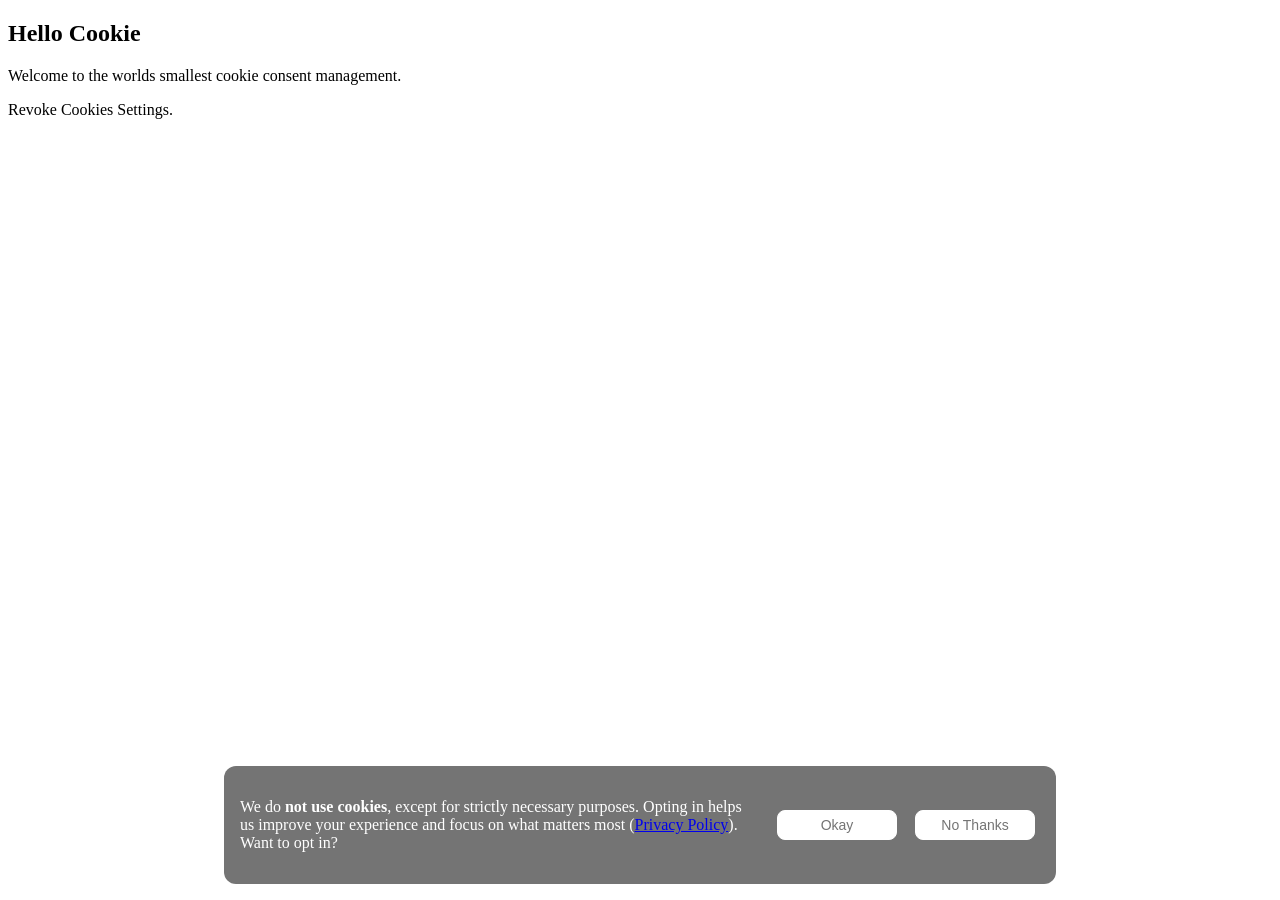
<file: hellocookie.html>
<!DOCTYPE html>
<html lang="en">
<head>
    <meta charset="UTF-8">
    <meta name="viewport" content="width=device-width, initial-scale=1.0">
    <title>Hello Cookie - World's Smallest Cookie Consent Management</title>
</head>
<body>
    
    <!-- Trusted by Leading Brands -->
    <section>
        <h1>Hello Cookie</h1>
        <p>Welcome to the worlds smallest cookie consent management.</p>
        <a onclick="revokeCookies()">Revoke Cookies Settings</a>.
        
    </section>


    <div id="cookie-banner">
        <div id="cookie-message">
            <p id="cookie-message-p">We do <strong>not use cookies</strong>, except for strictly necessary purposes. Opting in helps us improve your experience and focus on what matters most (<a href="https://www.silicon.garden/dataprivacy" target="_self">Privacy Policy</a>). Want to opt in?</p>
        </div>
        <div id="cookie-actions">
            <button id="cookie-accept">Okay</button>
            <button id="cookie-reject">No Thanks</button>
        </div>
    </div>


    <!-- Google Analytics Integration with Consent Management
    
    This COOKIE CONSENT MANAGEMENT LOGIC needs three parts

    Place at the end of the body to ensure the DOM is loaded before executing the script (inside <body>).
    
    1. HTML FOR THE BANNER

    2. CSS STYLES FOR THE BANNER (eg.in styles.css)

    3. JAVASCRIPT LOGIC TO HANDLE CONSENT AND LOAD ANALYTICS
    
    As follows:
    -->
    
    <script>
        //*****************************************************************
        // Configuration
        //
        const privacyPolicyLink = "https://www.silicon.garden/dataprivacy";
        const cookieConsentMessage = `We do <strong>not use cookies</strong>, except for strictly necessary purposes. Opting in helps us improve your experience and focus on what matters most (<a href="${privacyPolicyLink}" target="_self">Privacy Policy</a>). Want to opt in?`;
        const analyticsTag = "G-LCYPPFPQ30";
        //
        //*****************************************************************

        // Load Google Analytics - do only if consent is given
        function loadAnalytics() {
            
            if (window.analyticsLoaded) return;
            window.analyticsLoaded = true;

            // 1. DYNAMICALLY ADD THE GA LIBRARY SCRIPT HERE
            const gaScript = document.createElement('script');
            gaScript.async = true;
            gaScript.src = `https://www.googletagmanager.com/gtag/js?id=${analyticsTag}`;
            document.head.appendChild(gaScript); // Add it to the <head> or <body>

            // 2. RUN THE GA INITIALIZATION CODE
            window.dataLayer = window.dataLayer || [];
            function gtag(){dataLayer.push(arguments);}
            gtag('js', new Date());
            gtag('config', analyticsTag);
        }

        // Revoke cookies
        function revokeCookies() {
            localStorage.removeItem("cookie_consent");

            // Scroll to top before reload
            window.scrollTo({ top: 0, behavior: "instant" });

            // Ensure scroll happens before reload
            setTimeout(() => {
                location.reload();
            }, 0);
        }


        //Cookie Consent Banner logic
        (function () {
            const banner = document.getElementById("cookie-banner");
            const acceptBtn = document.getElementById("cookie-accept");
            const rejectBtn = document.getElementById("cookie-reject");            
            const consent = localStorage.getItem("cookie_consent");
            document.getElementById("cookie-message-p").innerHTML = cookieConsentMessage;


            console.log("Loading"); 

            // If consent is ALREADY set (accepted or rejected), hide the banner immediately
            if (consent) {
                banner.hidden = true;
                banner.style.display = "none"; // Extra safety for desktop
                console.log("Cookie consent already set to: " + consent);
                if (consent === "accepted") {
                    loadAnalytics();
                }
            } 
            // Otherwise, ensuring it is visible (optional if HTML is visible by default)
            else {
                console.log("Show cookie banner"); 
                banner.hidden = false;
                banner.style.display = "flex"; // or 'flex' depending on your design
            }

            // Handle acceptance and hide banner
            acceptBtn.addEventListener("click", function () {
                localStorage.setItem("cookie_consent", "accepted");
                banner.style.display = "none"; 
                loadAnalytics();
            });

            // Handle rejection and hide banner
            rejectBtn.addEventListener("click", function () {
                localStorage.setItem("cookie_consent", "rejected");
                banner.style.display = "none"; 
            });

            // Load analytics if accepted 
            if (consent === "accepted") {
                loadAnalytics();
            }

        })();
    </script>

    <style>
        /* Container */
        #cookie-banner {
            position: fixed;
            bottom: 20px;
            z-index: 99999;
            left: 50%;
            transform: translateX(-50%);
            width: 80%;
            max-width: 800px;

            display: flex;
            align-items: center;       /* Vertically center the content */
            justify-content: space-between;
            gap: 1rem;                 /* Optional spacing between children */
            padding: 1rem;

            padding: 1rem;
            bottom: 1rem;
            background: #747474;
            color: #fff;
            border-radius: 12px;
            
        }

        /* Message takes up remaining space */
        #cookie-message {
            flex: 1 1 auto;           /* Grow and shrink as needed */
            color: white;
        }

        /* Actions container */
        #cookie-actions {
            flex: 0 0;           /* Do not grow, do not shrink */
            display: flex;            /* Align buttons horizontally */
            max-width: 500px;         /* Cap the width */
            display: flex;            /* Align buttons horizontally */
            gap: 0.5rem;              /* Space between buttons */   
            flex-wrap: nowrap;
            justify-content: right;
        }

        /* Optional button styling */
        #cookie-accept,
        #cookie-reject {
        padding: 0.4rem 0.8rem;
        min-width: 120px;
        cursor: pointer;
        background: #fff;
        color: #747474;
        border: 1px solid #fff;
        border-radius: 8px;
        font-size: 0.875rem;
        transition: background 0.2s, color 0.2s;
        margin: 5px;
        cursor: pointer;
        }

        /* Small screens: allow buttons to wrap into two rows */
        @media (max-width: 900px) {
            #cookie-banner {
                flex-direction: column; /* stack text and buttons on very small screens */
                align-items: flex-start;
            }
        }
    </style>  

</body>
</html>
</file>
<file: styles.css>
/* --- COMMUNITY & SUPPORT COLUMNS --- */
.community-support-columns {
    display: flex;
    gap: 48px;
    justify-content: center;
    align-items: flex-start;
    margin: 48px 0 32px 0;
    flex-wrap: wrap;
}

.community-col {
    flex: 1 1 320px;
    min-width: 280px;
    max-width: 480px;
    background: var(--color-white);
    border-radius: 18px;
    box-shadow: 0 2px 12px rgba(93, 64, 55, 0.06);
    padding: 32px 28px 28px 28px;
    margin-bottom: 24px;
}

.community-col h3 {
    font-size: 1.25rem;
    margin-bottom: 18px;
    color: var(--color-latte-dark);
}

.community-col ul {
    list-style: disc outside;
    color: var(--color-latte-med);
    font-size: 1.08rem;
    margin-left: 0;
    padding-left: 1.2em;
    text-align: left;
}

.community-col ul li {
    margin-bottom: 12px;
    line-height: 1.6;
    color: var(--color-latte-dark);
}

@media (max-width: 900px) {
    .community-support-columns {
        flex-direction: column;
        gap: 24px;
        align-items: stretch;
    }
    .community-col {
        max-width: 100%;
        padding: 24px 12px;
    }
}
/* =========================
   Lato
   ========================= */

@font-face {
  font-family: 'Lato';
  font-style: normal;
  font-weight: 300;
  font-display: swap;
  src:
    url('/fonts/subset-Lato-Light.woff2') format('woff2'),
    url('/fonts/subset-Lato-Light.woff') format('woff');
}

@font-face {
  font-family: 'Lato';
  font-style: normal;
  font-weight: 400;
  font-display: swap;
  src:
    url('/fonts/subset-Lato-Regular.woff2') format('woff2'),
    url('/fonts/subset-Lato-Regular.woff') format('woff');
}

@font-face {
  font-family: 'Lato';
  font-style: normal;
  font-weight: 700;
  font-display: swap;
  src:
    url('/fonts/subset-Lato-Bold.woff2') format('woff2'),
    url('/fonts/subset-Lato-Bold.woff') format('woff');
}

/* =========================
   Merriweather (Variable)
   ========================= */

@font-face {
  font-family: 'Merriweather';
  font-style: normal;
  font-weight: 300 900; /* full supported range */
  font-display: swap;
  src:
    url('/fonts/Merriweather-VariableFont_opsz,wdth,wght.woff2') format('woff2'),
    url('/fonts/Merriweather-VariableFont_opsz,wdth,wght.woff') format('woff');
}

    /* --- CSS VARIABLES & RESET --- */
    :root {
        /* Palette - Cafe Latte & Mind Theme */
        --color-latte-dark: #5D4037;   /* Softer Dark Brown */
        --color-latte-med: #8D6E63;    /* Classic Latte */
        --color-latte-light: #D7CCC8;  /* Foam */
        --color-cream: #FDFBF7;        /* Milk/Paper background */
        
        --color-mint-soft: #E0F2F1;
        --color-mint-med: #80CBC4;     /* Softer Mint */
        
        --color-orange: #FF8A65;       /* Softer, warm orange */
        --color-orange-hover: #D84315;
        
        --color-white: #FFFFFF;
        --color-text: #4E342E;         /* Dark brown text instead of black */

        /* Typography */
        --font-heading: 'Merriweather', Georgia, serif;
        --font-body: 'Lato', system-ui, -apple-system, BlinkMacSystemFont, sans-serif;
        
        /* Spacing */
        --container-width: 1100px;
        --section-padding: 90px 20px;
    }

    * {
        margin: 0;
        padding: 0;
        box-sizing: border-box;
    }

    body {
        font-family: var(--font-body);
        color: var(--color-text);
        line-height: 1.7;
        background-color: var(--color-cream);
        overflow-x: hidden;
    }

    h1, h2, h3, h4 {
        font-family: var(--font-heading);
        color: var(--color-latte-dark);
        margin-bottom: 1rem;
        font-weight: 700;
    }

    p {
        margin-bottom: 1.5rem;
        font-size: 1.15rem;
        color: #5d4037;
    }

    a {
        text-decoration: none;
        transition: all 0.3s ease;
    }

    ul {
        list-style: none;
    }

    /* --- UTILITIES --- */
    .container {
        max-width: var(--container-width);
        margin: 0 auto;
        padding: 0 20px;
    }

    .text-center { text-align: center; }
    .text-highlight { color: var(--color-orange-hover); }


    .text-link {
        color: var(--color-accent); /* or a visible color you want */
        text-decoration: underline;
        font-weight: 600; /* optional */
    }

    .text-link:hover {
        color: var(--color-accent-dark);
    }

    
    .btn {
        display: inline-block;
        padding: 16px 38px;
        border-radius: 50px;
        font-weight: 700;
        text-transform: uppercase;
        letter-spacing: 1px;
        font-size: 0.9rem;
        cursor: pointer;
        box-shadow: 0 4px 15px rgba(93, 64, 55, 0.15);
        border: none;
        transition: all 0.3s ease;
    }

    .btn-primary {
        background-color: var(--color-orange);
        color: white;
        margin: 5px;
    }

    .btn-primary:hover {
        background-color: var(--color-orange-hover);
        transform: translateY(-3px);
        box-shadow: 0 8px 20px rgba(216, 67, 21, 0.25);
    }

    .btn-outline {
        background-color: transparent;
        border: 2px solid var(--color-latte-med);
        color: var(--color-latte-dark);
    }

    .btn-outline:hover {
        background-color: var(--color-latte-dark);
        color: white;
        border-color: var(--color-latte-dark);
    }

    /* --- HEADER --- */
    header {
        background-color: rgba(255, 255, 255, 0.95);
        padding: 20px 0;
        position: sticky;
        top: 0;
        z-index: 1000;
        box-shadow: 0 2px 20px rgba(0,0,0,0.03);
        backdrop-filter: blur(5px);
    }

    nav {
        display: flex;
        justify-content: space-between;
        align-items: center;
    }

    .logo {
        font-family: var(--font-heading);
        font-size: 1.4rem;
        font-weight: 900;
        color: var(--color-latte-dark);
        display: flex;
        align-items: center;
        gap: 12px;
    }
    
    .logo i {
        color: var(--color-latte-med);
        font-size: 1.6rem;
    }

    .nav-links {
        display: flex;
        gap: 35px;
    }

    .nav-links a {
        color: var(--color-latte-dark);
        font-weight: 600;
        font-size: 0.95rem;
        position: relative;
    }

    .nav-links a::after {
        content: '';
        position: absolute;
        width: 0;
        height: 2px;
        bottom: -5px;
        left: 0;
        background-color: var(--color-orange);
        transition: width 0.3s;
    }

    .nav-links a:hover::after {
        width: 100%;
    }

    .mobile-menu-btn {
        display: none;
        font-size: 1.5rem;
        color: var(--color-latte-dark);
        cursor: pointer;
    }

    /* --- HERO SECTION --- */
    .hero {
        /* Lighter overlay for a breathier feel */
        background: linear-gradient(rgba(255, 253, 247, 0.95), rgba(255, 248, 240, 0.98)),url('https://images.unsplash.com/photo-1497935586351-b67a49e012bf?ixlib=rb-4.0.3&auto=format&fit=crop&w=1920&q=80');
        background-repeat: no-repeat;            
        background-size: cover;
        background-position: center;
        color: var(--color-latte-dark);
        padding: 140px 0 100px;
        text-align: center;
        position: relative;
    }

    .hero h1 {
        color: var(--color-latte-dark);
        font-size: 3.5rem;
        margin-bottom: 25px;
        line-height: 1.15;
        font-weight: 900;
    }

    .hero h2 {
        color: var(--color-latte-med);
        font-family: var(--font-body);
        font-weight: 300;
        font-size: 1.6rem;
        margin-bottom: 45px;
        max-width: 800px;
        margin-left: auto;
        margin-right: auto;
    }

    .hero-badges {
        display: flex;
        justify-content: center;
        gap: 30px;
        margin-top: 50px;
        font-size: 0.95rem;
        color: var(--color-latte-med);
    }

    .hero-badges span {
        display: flex;
        align-items: center;
        gap: 10px;
        background: rgba(255,255,255,0.6);
        padding: 8px 16px;
        border-radius: 20px;
        border: 1px solid var(--color-latte-light);
    }

    /* --- FUNDING TRACKER --- */
    .funding-tracker {
        max-width: 500px;
        margin: 0 auto 35px; /* Spacing before buttons */
        text-align: center;
    }

    .progress-bar-bg {
        width: 100%;
        height: 14px;
        background-color: rgba(255,255,255,0.5);
        border: 1px solid var(--color-latte-light);
        border-radius: 10px;
        overflow: hidden;
        margin-bottom: 8px;
        box-shadow: inset 0 1px 3px rgba(0,0,0,0.05);
    }

    .progress-bar-fill {
        height: 100%;
        background-color: var(--color-orange);
        border-radius: 10px;
        transition: width 1s ease-out;
    }

    .funding-stats {
        color: var(--color-latte-dark);
        font-family: var(--font-body);
        font-size: 1rem;
    }

    .raised-amount {
        font-family: var(--font-heading);
        font-weight: 900;
        color: var(--color-orange-hover);
        font-size: 1.2rem;
    }

    /* --- THE CRISIS --- */
    .crisis {
        padding: var(--section-padding);
        background-color: var(--color-white);
    }

    .crisis-grid {
        display: grid;
        grid-template-columns: 1.2fr 0.8fr;
        gap: 80px;
        align-items: start;
    }

    .crisis-content h4 {
        color: var(--color-orange);
        text-transform: uppercase;
        letter-spacing: 2px;
        font-size: 0.9rem;
        margin-bottom: 10px;
    }

    .crisis-content h2 {
        font-size: 2.5rem;
        margin-bottom: 30px;
    }

    .stat-box {
        background-color: var(--color-cream);
        border-left: 4px solid var(--color-orange);
        padding: 30px;
        border-radius: 0 15px 15px 0;
        margin-top: 40px;
        box-shadow: 0 5px 20px rgba(0,0,0,0.03);
    }

    .stat-box strong {
        font-size: 1.3rem;
        color: var(--color-latte-dark);
        display: block;
        margin-bottom: 10px;
    }

    .crisis-visual {
            background-color: var(--color-mint-soft);
            padding: 50px;
            border-radius: 30px;
            color: var(--color-latte-dark);
            position: relative;
            display: flex;
            flex-direction: column;
            justify-content: flex-start;
    }
    
    .crisis-visual::before {
        content: '';
        position: absolute;
        top: -15px;
        right: -15px;
        width: 100px;
        height: 100px;
        background: var(--color-latte-light);
        border-radius: 50%;
        z-index: 0;
        opacity: 0.5;
    }

    .crisis-visual h3 {
        color: var(--color-latte-dark);
        position: relative;
        z-index: 1;
    }
    
    .crisis-visual ul {
        position: relative;
        z-index: 1;
        margin-top: 20px;
    }

    .crisis-visual li {
        margin-bottom: 18px;
        padding-left: 30px;
        position: relative;
        font-size: 1.05rem;
    }

    .crisis-visual li::before {
        content: '\f071';
        font-family: 'Font Awesome 6 Free';
        font-weight: 900;
        position: absolute;
        left: 0;
        top: 2px;
        color: var(--color-orange);
        font-size: 0.9rem;
    }

    /* --- SOLUTION --- */
    .solution {
        padding: var(--section-padding);
        background-color: var(--color-cream);
        text-align: center;
    }

    .solution h2 {
        font-size: 2.5rem;
    }

    .solution-cards {
        display: grid;
        grid-template-columns: repeat(auto-fit, minmax(300px, 1fr));
        gap: 40px;
        margin-top: 60px;
    }

    .card {
        background: white;
        padding: 50px 35px;
        border-radius: 25px;
        box-shadow: 0 10px 40px rgba(141, 110, 99, 0.08); /* Latte shadow */
        transition: all 0.4s ease;
        border: 1px solid rgba(0,0,0,0.02);
    }

    .card:hover {
        transform: translateY(-12px);
        box-shadow: 0 15px 50px rgba(141, 110, 99, 0.15);
    }

    .card i {
        font-size: 2.5rem;
        color: var(--color-latte-med);
        margin-bottom: 25px;
        background: var(--color-mint-soft);
        width: 80px;
        height: 80px;
        line-height: 80px;
        border-radius: 50%;
        display: inline-block;
    }

    .card h3 {
        font-size: 1.3rem;
        margin-bottom: 15px;
    }

    /* --- NEW DOWNLOAD SECTION --- */
    .download-section {
        padding: 100px 20px;
        background-color: white;
        position: relative;
        overflow: hidden;
    }

    /* Background Decoration */
    .download-section::after {
        content: '';
        position: absolute;
        width: 400px;
        height: 400px;
        background: var(--color-mint-soft);
        border-radius: 50%;
        bottom: -100px;
        right: -100px;
        opacity: 0.6;
        z-index: 0;
    }

    .download-container {
        max-width: 900px;
        margin: 0 auto;
        display: flex;
        align-items: center;
        gap: 60px;
        position: relative;
        z-index: 1;
    }

    .book-preview {
        flex: 0 0 300px;
        height: 420px;
        background: linear-gradient(135deg, #fdfbf7 0%, #efebe9 100%);
        border-radius: 5px 15px 15px 5px;
        box-shadow: 
            -2px 0 0 #ccc inset, /* Spine */
            10px 15px 30px rgba(0,0,0,0.15);
        position: relative;
        display: flex;
        flex-direction: column;
        padding: 30px;
        text-align: center;
        border: 1px solid #e0e0e0;
        transition: transform 0.3s ease;
    }

    .book-preview:hover {
        transform: rotateY(-5deg) scale(1.02);
    }

    .book-title {
        font-family: var(--font-heading);
        font-size: 1.5rem;
        color: var(--color-latte-dark);
        margin-top: 40px;
        line-height: 1.3;
    }

    .book-subtitle {
        font-size: 0.9rem;
        color: var(--color-latte-med);
        margin-top: 10px;
        font-weight: 300;
    }

    .book-author {
        margin-top: auto;
        font-size: 0.8rem;
        color: #888;
        font-weight: 700;
    }

    .download-content {
        flex: 1;
    }

    .download-content h2 {
        font-size: 2.2rem;
        color: var(--color-latte-dark);
    }

    .download-content p {
        font-size: 1.2rem;
        color: var(--color-latte-med);
        margin-bottom: 30px;
    }

    /* --- DELIVERABLES --- */
    .deliverables {
        padding: var(--section-padding);
    }

    .deliverables-container {
        background-color: var(--color-latte-dark);
        border-radius: 30px;
        padding: 80px 60px;
        color: white;
        text-align: center;
        background-image: radial-gradient(circle at top right, rgba(255,255,255,0.1) 0%, transparent 40%);
    }

    .deliverables-container h2 {
        color: var(--color-mint-med);
        font-size: 2.2rem;
    }
    
    .deliverables-container p {
        color: rgba(255,255,255,0.85);
        max-width: 600px;
        margin: 0 auto 40px;
    }

    .toolset-list {
        display: flex;
        flex-wrap: wrap;
        justify-content: center;
        gap: 15px;
    }

    .tool-badge {
        background: rgba(255,255,255,0.08);
        padding: 12px 25px;
        border-radius: 50px;
        border: 1px solid rgba(255,255,255,0.2);
        font-weight: 600;
        letter-spacing: 0.5px;
        color: white;
        transition: all 0.3s;
    }
    
    .tool-badge:hover {
        background: rgba(255,255,255,0.2);
        transform: translateY(-2px);
    }

    /* --- FUNDING ROADMAP --- */
    .funding {
        padding: var(--section-padding);
        background-color: var(--color-cream);
    }

    .timeline {
        position: relative;
        max-width: 800px;
        margin: 80px auto 0;
    }

    .timeline::after {
        content: '';
        position: absolute;
        width: 2px;
        background-color: var(--color-latte-light); /* Lighter line */
        top: 0;
        bottom: 0;
        left: 50%;
        margin-left: -1px;
    }

    .goal-node {
        padding: 10px 40px;
        position: relative;
        background-color: inherit;
        width: 50%;
        box-sizing: border-box;
    }

    .goal-node::after {
        content: '';
        position: absolute;
        width: 16px;
        height: 16px;
        right: -8px;
        background-color: var(--color-white);
        border: 3px solid var(--color-orange);
        top: 25px;
        border-radius: 50%;
        z-index: 1;
        box-shadow: 0 0 0 4px var(--color-cream);
    }

    .left { left: 0; text-align: right; }
    .right { left: 50%; }
    .right::after { left: -8px; }

    .goal-content {
        padding: 25px 30px;
        background-color: white;
        border: 1px solid rgba(0,0,0,0.05);
        position: relative;
        border-radius: 15px;
        box-shadow: 0 5px 20px rgba(93, 64, 55, 0.05);
        transition: transform 0.3s;
    }

    .goal-content:hover {
        transform: translateY(-5px);
    }
    
    .goal-amount {
        font-size: 1.8rem;
        color: var(--color-orange);
        font-weight: 900;
        font-family: var(--font-heading);
        margin-bottom: 5px;
        display: block;
    }

    .goal-title {
        font-weight: 700;
        color: var(--color-latte-dark);
        margin-bottom: 10px;
        display: block;
        text-transform: uppercase;
        font-size: 0.85rem;
        letter-spacing: 1px;
    }

    /* Arrows removed for cleaner look in Latte theme */
    .left::before, .right::before { display: none; }

    /* --- CTA SECTION --- */
    .cta-final {
        background-color: var(--color-mint-soft);
        padding: 120px 20px;
        text-align: center;
    }

    .cta-box {
        max-width: 800px;
        margin: 0 auto;
        background: white;
        padding: 70px 50px;
        border-radius: 40px;
        box-shadow: 0 20px 60px rgba(178, 223, 219, 0.4);
    }

    .cta-box h2 {
        font-size: 2.5rem;
        margin-bottom: 20px;
        color: var(--color-latte-dark);
    }

    /* --- FOOTER --- */
    footer {
        background-color: var(--color-latte-dark);
        color: var(--color-latte-light);
        padding: 70px 20px;
        text-align: center;
    }

    .footer-logo {
        font-family: var(--font-heading);
        font-size: 1.8rem;
        margin-bottom: 15px;
        display: inline-block;
        color: white;
    }

    .footer-text {
        color: var(--color-white);
        text-align: center;
    }

    .social-links {
        margin: 30px 0;
    }

    .social-links a {
        color: rgba(255,255,255,0.7);
        font-size: 1.4rem;
        margin: 0 12px;
        transition: color 0.3s;
    }

    .social-links a:hover {
        color: var(--color-orange);
    }

    .copyright {
        font-size: 0.85rem;
        opacity: 0.6;
        margin-top: 40px;
        border-top: 1px solid rgba(255,255,255,0.1);
        padding-top: 30px;
    }

    /* --- RESPONSIVE MEDIA QUERIES --- */
    @media screen and (max-width: 900px) {
        .download-container {
            flex-direction: column;
            text-align: center;
        }
        
        .book-preview {
            margin-bottom: 30px;
        }
    }

    @media screen and (max-width: 768px) {
        .nav-links {
            display: none; 
            flex-direction: column;
            position: absolute;
            top: 100%;
            left: 0;
            width: 100%;
            background: white;
            padding: 30px;
            text-align: center;
            box-shadow: 0 5px 20px rgba(0,0,0,0.05);
        }

        .nav-links.active { display: flex; }
        .mobile-menu-btn { display: block; }
        
        .hero h1 { font-size: 2.4rem; }
        .crisis-grid { grid-template-columns: 1fr; }
        
        .timeline::after { left: 20px; }
        
        .goal-node {
            width: 100%;
            padding-left: 50px;
            padding-right: 0;
            margin-bottom: 30px;
        }
        
        .goal-node::after { left: 12px; }
        .left { text-align: left; }
        .right { left: 0; }
        .right::after { left: 12px; }
    }

    ul.research-list {
        list-style: disc;
        padding-left: 20px; /* sorgt für Einrückung */
    }

    ul.research-list li::before {
        content: none; /* falls ein Icon durch Pseudoelement gesetzt ist */
    }

    /* Hide scrollbar on mobile only (screens smaller than 768px) */
    @media screen and (max-width: 768px) {
    /* Chrome, Safari, and Opera */
    body::-webkit-scrollbar {
        display: none;
    }
    /* Firefox, IE, and Edge */
    body {
        -ms-overflow-style: none;
        scrollbar-width: none;
    }
    }


    .disclaimer-box {
        padding: var(--section-padding);
        display: block; /* visible on all screens */    
        background-color: rgba(255, 255, 255, 0.9); /* soft white with slight transparency */
        border-left: 4px solid var(--color-orange); /* subtle accent color */
        padding: 15px 20px;
        border-radius: 12px;
        font-size: 0.9rem;
        color: #565656; /* dark text for readability */
        line-height: 1.5;
        box-shadow: 0 2px 8px rgba(0, 0, 0, 0.05); /* soft shadow for subtle depth */
        margin: 20px 0;
        
    }

    .disclaimer-box a {
        color: #6ab04c; /* match the accent border */
        text-decoration: underline;
    }

    .disclaimer-box a:hover {
        text-decoration: none;
    }

    .donations {
        background: white;
        padding: 50px 35px;
        border-radius: 25px;
        box-shadow: 0 10px 40px rgba(141, 110, 99, 0.08); /* Latte shadow */
        transition: all 0.4s ease;
        border: 1px solid rgba(0,0,0,0.02);
    }

    .mark {
        position: relative;
        z-index: 1;
        }

        .mark::before {
        content: "";
        position: absolute;
        left: -0.05em;
        right: -0.05em;
        bottom: 0.15em;
        height: 0.6em;
        background: rgba(255, 165, 0, 0.35);
        z-index: -1;
        border-radius: 0.15em;
    }


    .highlight-marker {
        position: relative;
        z-index: 1;
        }

        .highlight-marker::before {
        content: "";
        position: absolute;
        left: -0.05em;
        right: -0.05em;
        bottom: 0.15em;
        height: 0.6em;
        background: rgba(255, 165, 0, 0.35);
        z-index: -1;
        border-radius: 0.15em;
    }
    
/* --- ---------------- --- */
/* --- Mobile Overrides --- */
/* --- ---------------- --- */

@media screen and (max-width: 768px) {

    .hero-badges {
        flex-direction: column; /* Stacks the items vertically */
        align-items: center;    /* Centers them horizontally */
        gap: 15px;              /* Adds consistent space between bullets */
        margin-top: 30px;
    }

    .hero-badges span {
        width: 100%;            /* Makes them consistent width */
        max-width: 250px;       /* Keeps them from getting too wide */
        justify-content: center; /* Centers the text inside the badge */
        background: transparent;
        border-style: none;
    }


        /* --- Mobile CTA SECTION --- */
    .cta-final {
        background-color: var(--color-mint-soft);
        padding: 120px 5px;
        text-align: center;
    }

    .cta-box {
        max-width: 800px;
        margin: 0 auto;
        background: white;
        padding: 70px 5px;
        border-radius: 40px;
        box-shadow: 0 20px 60px rgba(178, 223, 219, 0.4);
    } 


}

/* Cookie Consent Banner */
#cookie-banner {
    position: fixed;
    bottom: 20px;
    z-index: 99999;
    left: 50%;
    transform: translateX(-50%);
    width: 80%;
    max-width: 800px;

    display: flex;
    align-items: center;       /* Vertically center the content */
    justify-content: space-between;
    gap: 1rem;                 /* Optional spacing between children */
    padding: 1rem;

    padding: 1.2rem;
    bottom: 1rem;
    background: #747474;
    color: #fff;
    border-radius: 12px;
    
}

/* Message takes up remaining space */
#cookie-message {
    flex: 1 1 auto;           /* Grow and shrink as needed */
    color: white;
}

/* Actions container */
#cookie-actions {
    flex: 0 0;           /* Do not grow, do not shrink */
    display: flex;            /* Align buttons horizontally */
    max-width: 500px;         /* Cap the width */
    display: flex;            /* Align buttons horizontally */
    gap: 0.5rem;              /* Space between buttons */   
    flex-wrap: nowrap;
    justify-content: right;
}

/* Optional button styling */
#cookie-accept,
#cookie-reject {
padding: 0.4rem 0.8rem;
min-width: 120px;
cursor: pointer;
background: #fff;
color: #747474;
border: 1px solid #fff;
border-radius: 8px;
font-size: 0.875rem;
transition: background 0.2s, color 0.2s;
margin: 5px;
cursor: pointer;
}

#cookie-message-p {
    font-size: medium;
    color: white
}

#cookie-message-p a {
    color: white;
    text-decoration: underline;
}


/* Small screens: allow buttons to wrap into two rows */
@media (max-width: 900px) {
    #cookie-banner {
        flex-direction: column; /* stack text and buttons on very small screens */
        align-items: flex-start;
    }
}
</file>
